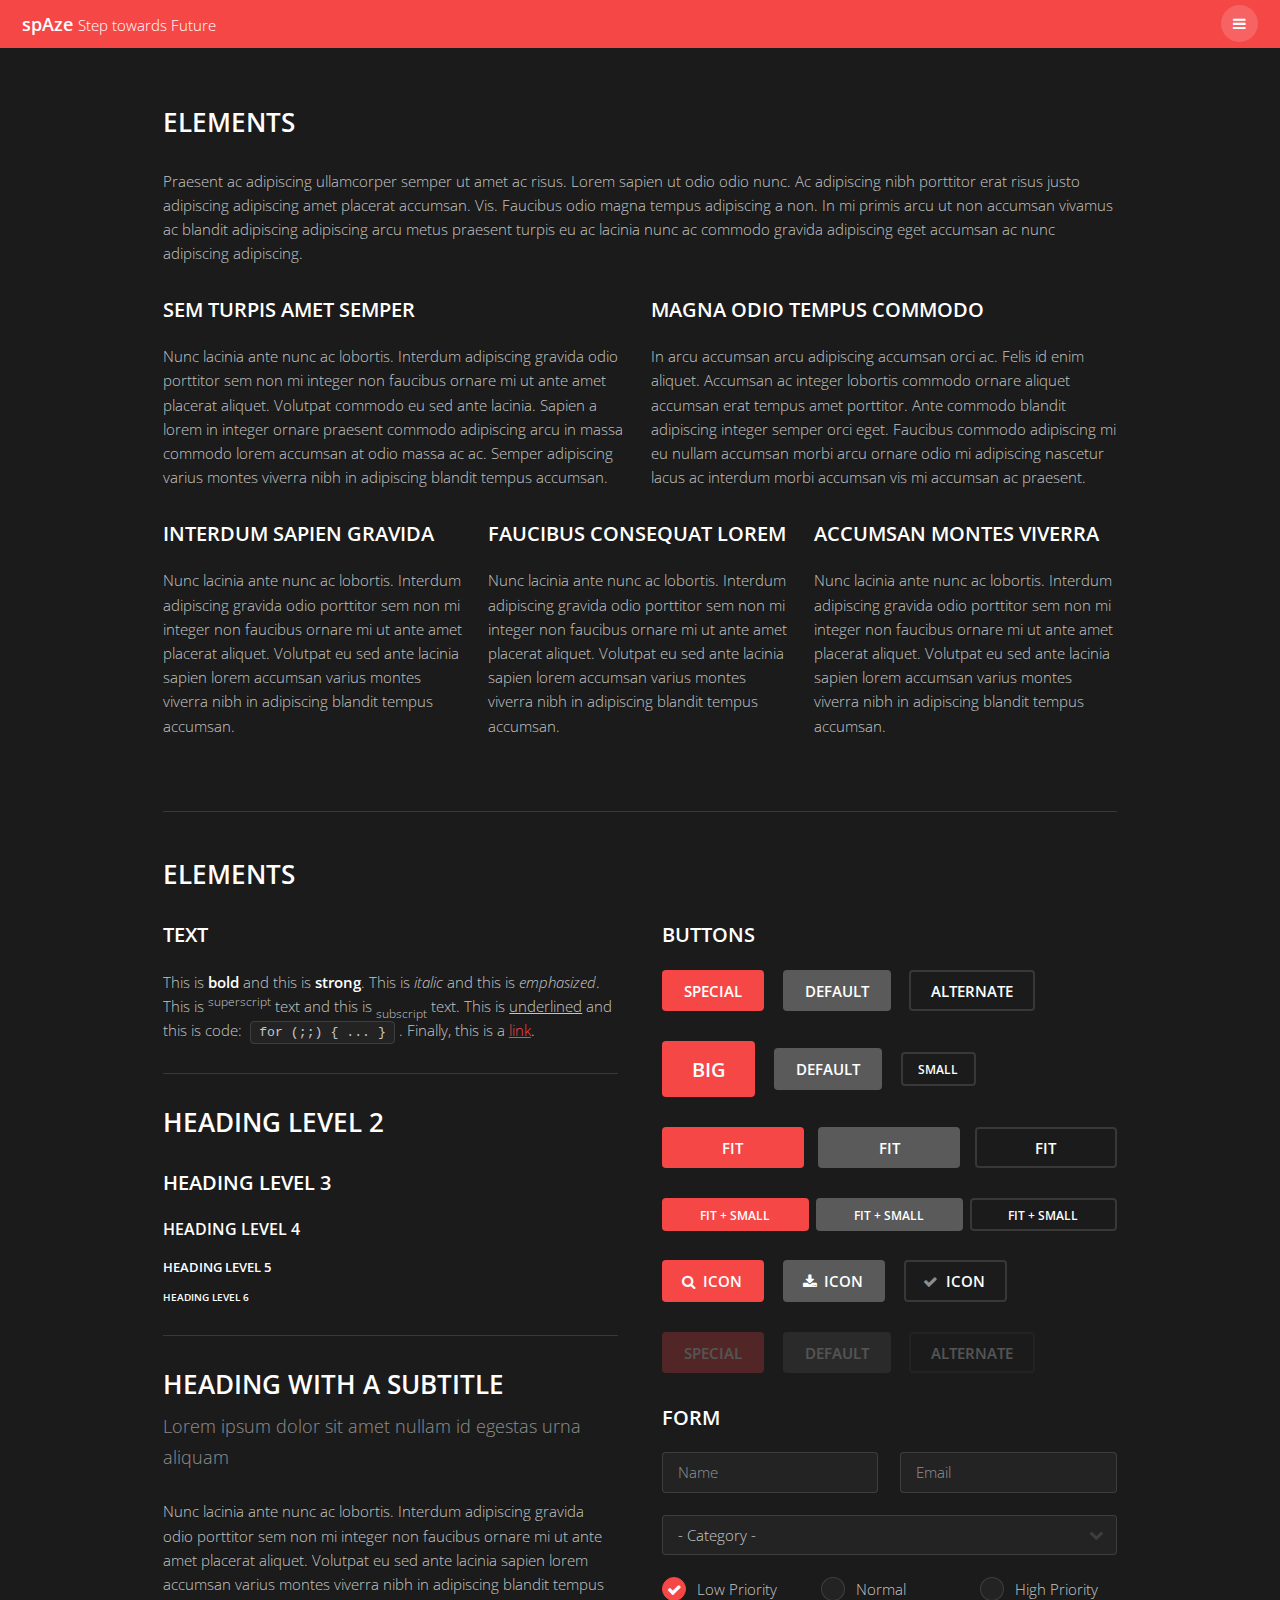
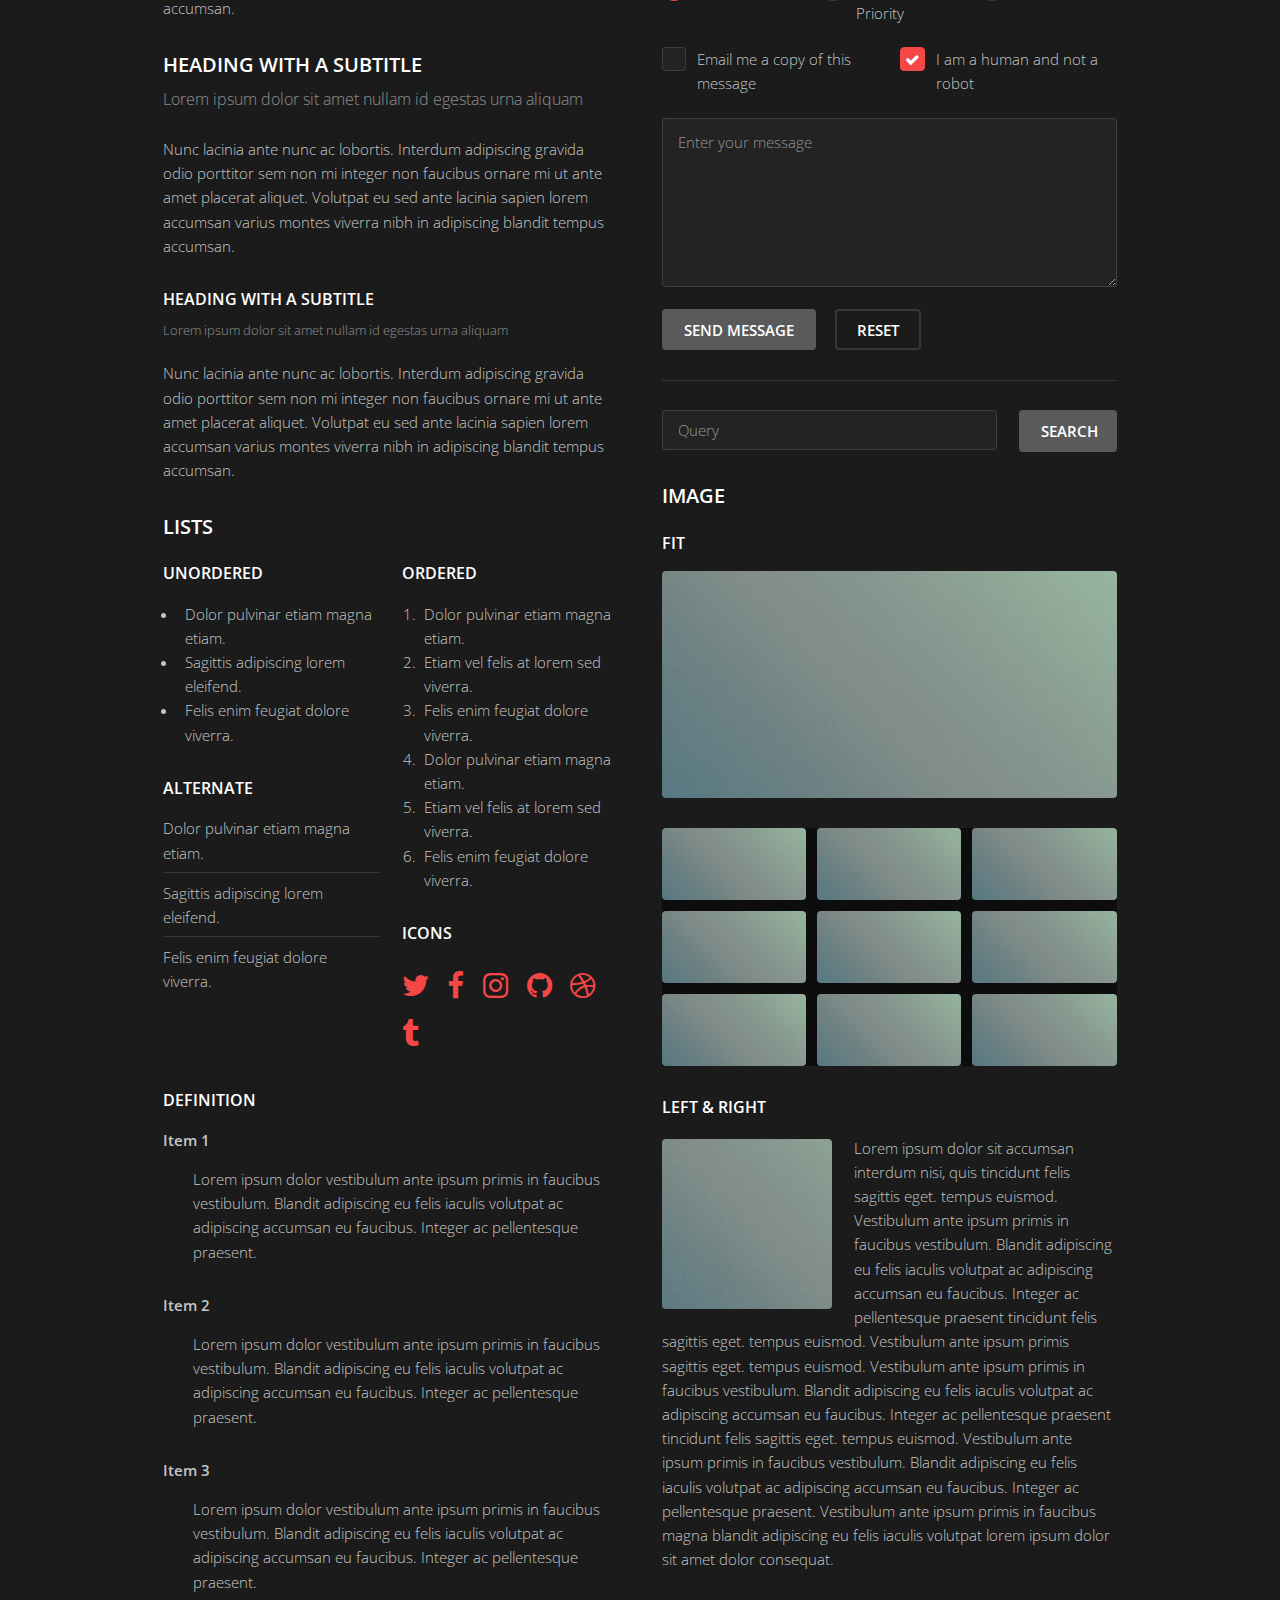
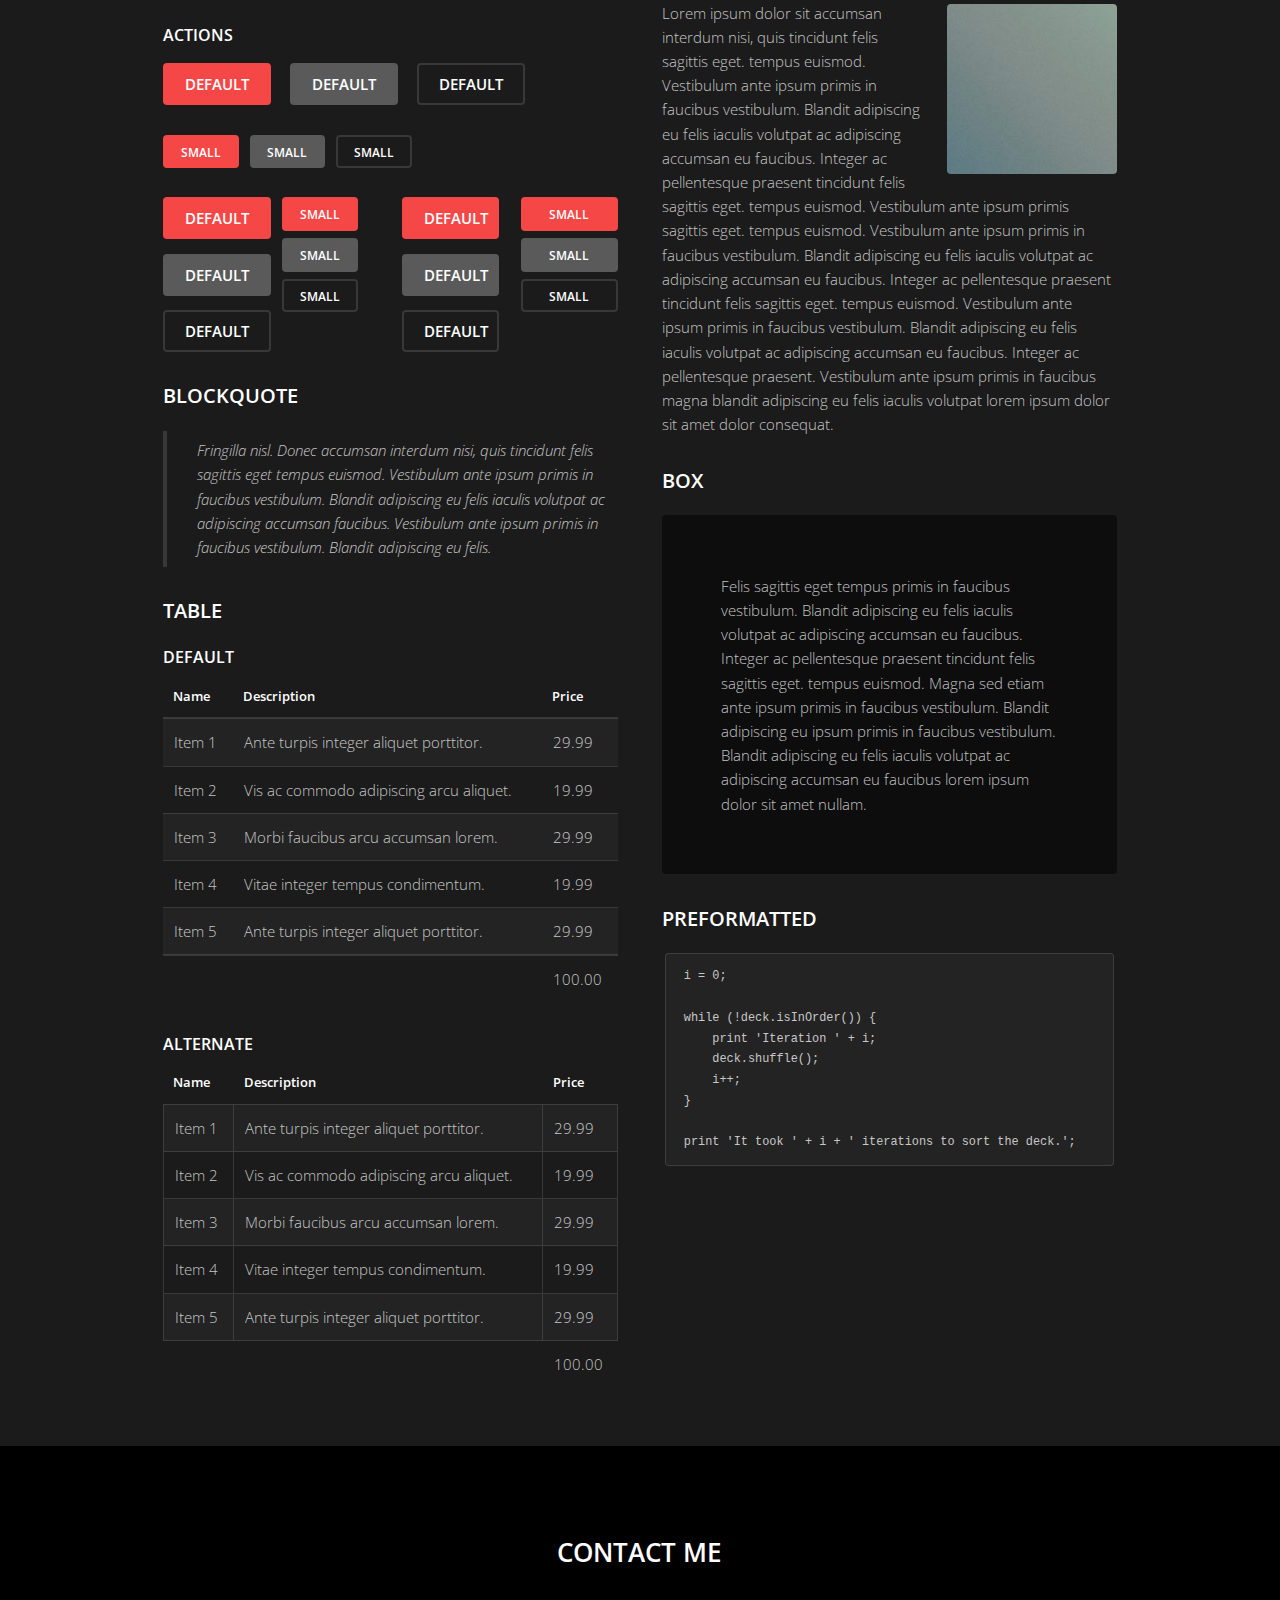
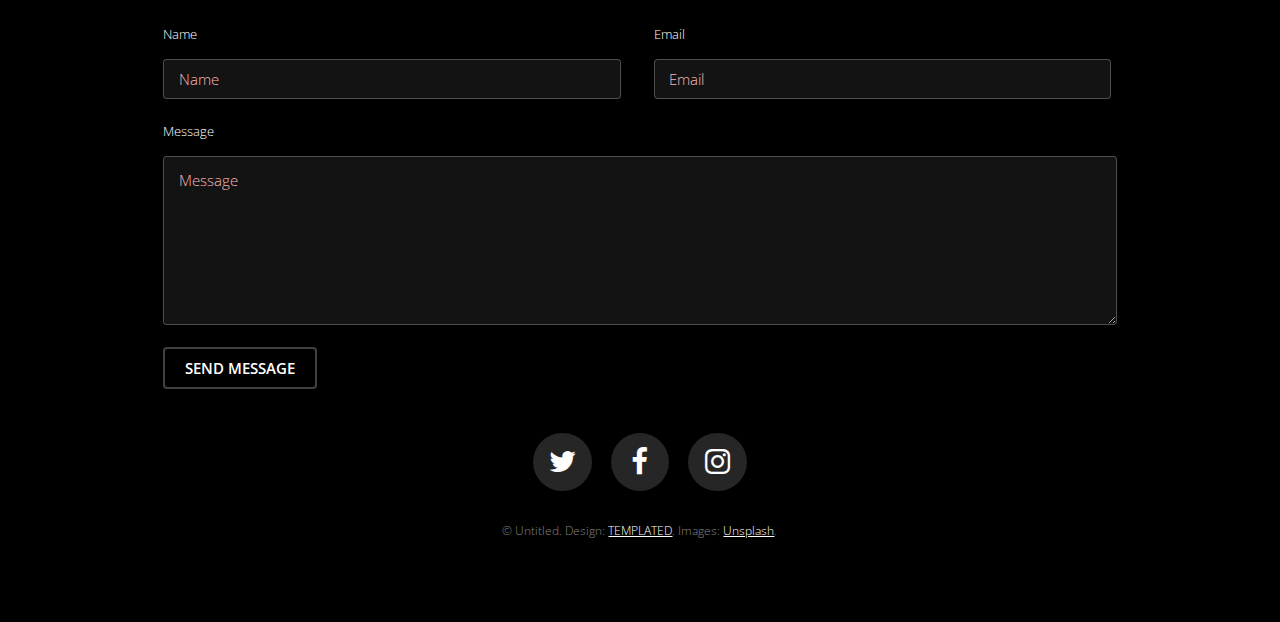
<file: elements.html>
<!DOCTYPE HTML>
<!--
	Road Trip by TEMPLATED
	templated.co @templatedco
	Released for free under the Creative Commons Attribution 3.0 license (templated.co/license)
-->
<html>
	<head>
		<title>Elements - Road Trip by TEMPLATED</title>
		<meta charset="utf-8" />
		<meta name="viewport" content="width=device-width, initial-scale=1" />
		<link rel="stylesheet" href="assets/css/main.css" />
	</head>
	<body class="subpage">

		<!-- Header -->
			<header id="header" class="alt">
				<div class="logo"><a href="index.html">spAze <span>Step towards Future</span></a></div>
				<a href="#menu"><span>Menu</span></a>
			</header>

		<!-- Nav -->
			<nav id="menu">
				<ul class="links">
					<li><a href="index.html">Home</a></li>
					<li><a href="generic.html">Generic</a></li>
					<li><a href="elements.html">Elements</a></li>
				</ul>
			</nav>

		<!-- Main -->
			<div id="main" class="container">

				<!-- Content -->
					<h2>Elements</h2>
					<p>Praesent ac adipiscing ullamcorper semper ut amet ac risus. Lorem sapien ut odio odio nunc. Ac adipiscing nibh porttitor erat risus justo adipiscing adipiscing amet placerat accumsan. Vis. Faucibus odio magna tempus adipiscing a non. In mi primis arcu ut non accumsan vivamus ac blandit adipiscing adipiscing arcu metus praesent turpis eu ac lacinia nunc ac commodo gravida adipiscing eget accumsan ac nunc adipiscing adipiscing.</p>
					<div class="row">
						<div class="6u 12u$(small)">
							<h3>Sem turpis amet semper</h3>
							<p>Nunc lacinia ante nunc ac lobortis. Interdum adipiscing gravida odio porttitor sem non mi integer non faucibus ornare mi ut ante amet placerat aliquet. Volutpat commodo eu sed ante lacinia. Sapien a lorem in integer ornare praesent commodo adipiscing arcu in massa commodo lorem accumsan at odio massa ac ac. Semper adipiscing varius montes viverra nibh in adipiscing blandit tempus accumsan.</p>
						</div>
						<div class="6u$ 12u$(small)">
							<h3>Magna odio tempus commodo</h3>
							<p>In arcu accumsan arcu adipiscing accumsan orci ac. Felis id enim aliquet. Accumsan ac integer lobortis commodo ornare aliquet accumsan erat tempus amet porttitor. Ante commodo blandit adipiscing integer semper orci eget. Faucibus commodo adipiscing mi eu nullam accumsan morbi arcu ornare odio mi adipiscing nascetur lacus ac interdum morbi accumsan vis mi accumsan ac praesent.</p>
						</div>
						<!-- Break -->
						<div class="4u 12u$(medium)">
							<h3>Interdum sapien gravida</h3>
							<p>Nunc lacinia ante nunc ac lobortis. Interdum adipiscing gravida odio porttitor sem non mi integer non faucibus ornare mi ut ante amet placerat aliquet. Volutpat eu sed ante lacinia sapien lorem accumsan varius montes viverra nibh in adipiscing blandit tempus accumsan.</p>
						</div>
						<div class="4u 12u$(medium)">
							<h3>Faucibus consequat lorem</h3>
							<p>Nunc lacinia ante nunc ac lobortis. Interdum adipiscing gravida odio porttitor sem non mi integer non faucibus ornare mi ut ante amet placerat aliquet. Volutpat eu sed ante lacinia sapien lorem accumsan varius montes viverra nibh in adipiscing blandit tempus accumsan.</p>
						</div>
						<div class="4u$ 12u$(medium)">
							<h3>Accumsan montes viverra</h3>
							<p>Nunc lacinia ante nunc ac lobortis. Interdum adipiscing gravida odio porttitor sem non mi integer non faucibus ornare mi ut ante amet placerat aliquet. Volutpat eu sed ante lacinia sapien lorem accumsan varius montes viverra nibh in adipiscing blandit tempus accumsan.</p>
						</div>
					</div>

				<hr class="major" />

				<!-- Elements -->
					<h2 id="elements">Elements</h2>
					<div class="row 200%">
						<div class="6u 12u$(medium)">

							<!-- Text stuff -->
								<h3>Text</h3>
								<p>This is <b>bold</b> and this is <strong>strong</strong>. This is <i>italic</i> and this is <em>emphasized</em>.
								This is <sup>superscript</sup> text and this is <sub>subscript</sub> text.
								This is <u>underlined</u> and this is code: <code>for (;;) { ... }</code>.
								Finally, this is a <a href="#">link</a>.</p>
								<hr />
								<h2>Heading Level 2</h2>
								<h3>Heading Level 3</h3>
								<h4>Heading Level 4</h4>
								<h5>Heading Level 5</h5>
								<h6>Heading Level 6</h6>
								<hr />
								<header>
									<h2>Heading with a Subtitle</h2>
									<p>Lorem ipsum dolor sit amet nullam id egestas urna aliquam</p>
								</header>
								<p>Nunc lacinia ante nunc ac lobortis. Interdum adipiscing gravida odio porttitor sem non mi integer non faucibus ornare mi ut ante amet placerat aliquet. Volutpat eu sed ante lacinia sapien lorem accumsan varius montes viverra nibh in adipiscing blandit tempus accumsan.</p>
								<header>
									<h3>Heading with a Subtitle</h3>
									<p>Lorem ipsum dolor sit amet nullam id egestas urna aliquam</p>
								</header>
								<p>Nunc lacinia ante nunc ac lobortis. Interdum adipiscing gravida odio porttitor sem non mi integer non faucibus ornare mi ut ante amet placerat aliquet. Volutpat eu sed ante lacinia sapien lorem accumsan varius montes viverra nibh in adipiscing blandit tempus accumsan.</p>
								<header>
									<h4>Heading with a Subtitle</h4>
									<p>Lorem ipsum dolor sit amet nullam id egestas urna aliquam</p>
								</header>
								<p>Nunc lacinia ante nunc ac lobortis. Interdum adipiscing gravida odio porttitor sem non mi integer non faucibus ornare mi ut ante amet placerat aliquet. Volutpat eu sed ante lacinia sapien lorem accumsan varius montes viverra nibh in adipiscing blandit tempus accumsan.</p>

							<!-- Lists -->
								<h3>Lists</h3>
								<div class="row">
									<div class="6u 12u$(small)">

										<h4>Unordered</h4>
										<ul>
											<li>Dolor pulvinar etiam magna etiam.</li>
											<li>Sagittis adipiscing lorem eleifend.</li>
											<li>Felis enim feugiat dolore viverra.</li>
										</ul>

										<h4>Alternate</h4>
										<ul class="alt">
											<li>Dolor pulvinar etiam magna etiam.</li>
											<li>Sagittis adipiscing lorem eleifend.</li>
											<li>Felis enim feugiat dolore viverra.</li>
										</ul>

									</div>
									<div class="6u$ 12u$(small)">

										<h4>Ordered</h4>
										<ol>
											<li>Dolor pulvinar etiam magna etiam.</li>
											<li>Etiam vel felis at lorem sed viverra.</li>
											<li>Felis enim feugiat dolore viverra.</li>
											<li>Dolor pulvinar etiam magna etiam.</li>
											<li>Etiam vel felis at lorem sed viverra.</li>
											<li>Felis enim feugiat dolore viverra.</li>
										</ol>

										<h4>Icons</h4>
										<ul class="icons">
											<li><a href="#" class="icon fa-twitter"><span class="label">Twitter</span></a></li>
											<li><a href="#" class="icon fa-facebook"><span class="label">Facebook</span></a></li>
											<li><a href="#" class="icon fa-instagram"><span class="label">Instagram</span></a></li>
											<li><a href="#" class="icon fa-github"><span class="label">Github</span></a></li>
											<li><a href="#" class="icon fa-dribbble"><span class="label">Dribbble</span></a></li>
											<li><a href="#" class="icon fa-tumblr"><span class="label">Tumblr</span></a></li>
										</ul>

									</div>
								</div>
								<h4>Definition</h4>
								<dl>
									<dt>Item 1</dt>
									<dd>
										<p>Lorem ipsum dolor vestibulum ante ipsum primis in faucibus vestibulum. Blandit adipiscing eu felis iaculis volutpat ac adipiscing accumsan eu faucibus. Integer ac pellentesque praesent.</p>
									</dd>
									<dt>Item 2</dt>
									<dd>
										<p>Lorem ipsum dolor vestibulum ante ipsum primis in faucibus vestibulum. Blandit adipiscing eu felis iaculis volutpat ac adipiscing accumsan eu faucibus. Integer ac pellentesque praesent.</p>
									</dd>
									<dt>Item 3</dt>
									<dd>
										<p>Lorem ipsum dolor vestibulum ante ipsum primis in faucibus vestibulum. Blandit adipiscing eu felis iaculis volutpat ac adipiscing accumsan eu faucibus. Integer ac pellentesque praesent.</p>
									</dd>
								</dl>

								<h4>Actions</h4>
								<ul class="actions">
									<li><a href="#" class="button special">Default</a></li>
									<li><a href="#" class="button">Default</a></li>
									<li><a href="#" class="button alt">Default</a></li>
								</ul>
								<ul class="actions small">
									<li><a href="#" class="button special small">Small</a></li>
									<li><a href="#" class="button small">Small</a></li>
									<li><a href="#" class="button alt small">Small</a></li>
								</ul>
								<div class="row">
									<div class="3u 12u$(small)">
										<ul class="actions vertical">
											<li><a href="#" class="button special">Default</a></li>
											<li><a href="#" class="button">Default</a></li>
											<li><a href="#" class="button alt">Default</a></li>
										</ul>
									</div>
									<div class="3u 12u$(small)">
										<ul class="actions vertical small">
											<li><a href="#" class="button special small">Small</a></li>
											<li><a href="#" class="button small">Small</a></li>
											<li><a href="#" class="button alt small">Small</a></li>
										</ul>
									</div>
									<div class="3u 12u$(small)">
										<ul class="actions vertical">
											<li><a href="#" class="button special fit">Default</a></li>
											<li><a href="#" class="button fit">Default</a></li>
											<li><a href="#" class="button alt fit">Default</a></li>
										</ul>
									</div>
									<div class="3u$ 12u$(small)">
										<ul class="actions vertical small">
											<li><a href="#" class="button special small fit">Small</a></li>
											<li><a href="#" class="button small fit">Small</a></li>
											<li><a href="#" class="button alt small fit">Small</a></li>
										</ul>
									</div>
								</div>

							<!-- Blockquote -->
								<h3>Blockquote</h3>
								<blockquote>Fringilla nisl. Donec accumsan interdum nisi, quis tincidunt felis sagittis eget tempus euismod. Vestibulum ante ipsum primis in faucibus vestibulum. Blandit adipiscing eu felis iaculis volutpat ac adipiscing accumsan faucibus. Vestibulum ante ipsum primis in faucibus vestibulum. Blandit adipiscing eu felis.</blockquote>

							<!-- Table -->
								<h3>Table</h3>

								<h4>Default</h4>
								<div class="table-wrapper">
									<table>
										<thead>
											<tr>
												<th>Name</th>
												<th>Description</th>
												<th>Price</th>
											</tr>
										</thead>
										<tbody>
											<tr>
												<td>Item 1</td>
												<td>Ante turpis integer aliquet porttitor.</td>
												<td>29.99</td>
											</tr>
											<tr>
												<td>Item 2</td>
												<td>Vis ac commodo adipiscing arcu aliquet.</td>
												<td>19.99</td>
											</tr>
											<tr>
												<td>Item 3</td>
												<td> Morbi faucibus arcu accumsan lorem.</td>
												<td>29.99</td>
											</tr>
											<tr>
												<td>Item 4</td>
												<td>Vitae integer tempus condimentum.</td>
												<td>19.99</td>
											</tr>
											<tr>
												<td>Item 5</td>
												<td>Ante turpis integer aliquet porttitor.</td>
												<td>29.99</td>
											</tr>
										</tbody>
										<tfoot>
											<tr>
												<td colspan="2"></td>
												<td>100.00</td>
											</tr>
										</tfoot>
									</table>
								</div>

								<h4>Alternate</h4>
								<div class="table-wrapper">
									<table class="alt">
										<thead>
											<tr>
												<th>Name</th>
												<th>Description</th>
												<th>Price</th>
											</tr>
										</thead>
										<tbody>
											<tr>
												<td>Item 1</td>
												<td>Ante turpis integer aliquet porttitor.</td>
												<td>29.99</td>
											</tr>
											<tr>
												<td>Item 2</td>
												<td>Vis ac commodo adipiscing arcu aliquet.</td>
												<td>19.99</td>
											</tr>
											<tr>
												<td>Item 3</td>
												<td> Morbi faucibus arcu accumsan lorem.</td>
												<td>29.99</td>
											</tr>
											<tr>
												<td>Item 4</td>
												<td>Vitae integer tempus condimentum.</td>
												<td>19.99</td>
											</tr>
											<tr>
												<td>Item 5</td>
												<td>Ante turpis integer aliquet porttitor.</td>
												<td>29.99</td>
											</tr>
										</tbody>
										<tfoot>
											<tr>
												<td colspan="2"></td>
												<td>100.00</td>
											</tr>
										</tfoot>
									</table>
								</div>

						</div>
						<div class="6u$ 12u$(medium)">

							<!-- Buttons -->
								<h3>Buttons</h3>
								<ul class="actions">
									<li><a href="#" class="button special">Special</a></li>
									<li><a href="#" class="button">Default</a></li>
									<li><a href="#" class="button alt">Alternate</a></li>
								</ul>
								<ul class="actions">
									<li><a href="#" class="button special big">Big</a></li>
									<li><a href="#" class="button">Default</a></li>
									<li><a href="#" class="button alt small">Small</a></li>
								</ul>
								<ul class="actions fit">
									<li><a href="#" class="button special fit">Fit</a></li>
									<li><a href="#" class="button fit">Fit</a></li>
									<li><a href="#" class="button alt fit">Fit</a></li>
								</ul>
								<ul class="actions fit small">
									<li><a href="#" class="button special fit small">Fit + Small</a></li>
									<li><a href="#" class="button fit small">Fit + Small</a></li>
									<li><a href="#" class="button alt fit small">Fit + Small</a></li>
								</ul>
								<ul class="actions">
									<li><a href="#" class="button special icon fa-search">Icon</a></li>
									<li><a href="#" class="button icon fa-download">Icon</a></li>
									<li><a href="#" class="button alt icon fa-check">Icon</a></li>
								</ul>
								<ul class="actions">
									<li><span class="button special disabled">Special</span></li>
									<li><span class="button disabled">Default</span></li>
									<li><span class="button alt disabled">Alternate</span></li>
								</ul>

							<!-- Form -->
								<h3>Form</h3>

								<form method="post" action="#">
									<div class="row uniform">
										<div class="6u 12u$(xsmall)">
											<input type="text" name="name" id="name" value="" placeholder="Name" />
										</div>
										<div class="6u$ 12u$(xsmall)">
											<input type="email" name="email" id="email" value="" placeholder="Email" />
										</div>
										<!-- Break -->
										<div class="12u$">
											<div class="select-wrapper">
												<select name="category" id="category">
													<option value="">- Category -</option>
													<option value="1">Manufacturing</option>
													<option value="1">Shipping</option>
													<option value="1">Administration</option>
													<option value="1">Human Resources</option>
												</select>
											</div>
										</div>
										<!-- Break -->
										<div class="4u 12u$(small)">
											<input type="radio" id="priority-low" name="priority" checked>
											<label for="priority-low">Low Priority</label>
										</div>
										<div class="4u 12u$(small)">
											<input type="radio" id="priority-normal" name="priority">
											<label for="priority-normal">Normal Priority</label>
										</div>
										<div class="4u$ 12u$(small)">
											<input type="radio" id="priority-high" name="priority">
											<label for="priority-high">High Priority</label>
										</div>
										<!-- Break -->
										<div class="6u 12u$(small)">
											<input type="checkbox" id="copy" name="copy">
											<label for="copy">Email me a copy of this message</label>
										</div>
										<div class="6u$ 12u$(small)">
											<input type="checkbox" id="human" name="human" checked>
											<label for="human">I am a human and not a robot</label>
										</div>
										<!-- Break -->
										<div class="12u$">
											<textarea name="message" id="message" placeholder="Enter your message" rows="6"></textarea>
										</div>
										<!-- Break -->
										<div class="12u$">
											<ul class="actions">
												<li><input type="submit" value="Send Message" /></li>
												<li><input type="reset" value="Reset" class="alt" /></li>
											</ul>
										</div>
									</div>
								</form>

								<hr />

								<form method="post" action="#">
									<div class="row uniform">
										<div class="9u 12u$(small)">
											<input type="text" name="query" id="query" value="" placeholder="Query" />
										</div>
										<div class="3u$ 12u$(small)">
											<input type="submit" value="Search" class="fit" />
										</div>
									</div>
								</form>

							<!-- Image -->
								<h3>Image</h3>

								<h4>Fit</h4>
								<span class="image fit"><img src="images/pic01.jpg" alt="" /></span>
								<div class="box alt">
									<div class="row 50% uniform">
										<div class="4u"><span class="image fit"><img src="images/pic01.jpg" alt="" /></span></div>
										<div class="4u"><span class="image fit"><img src="images/pic01.jpg" alt="" /></span></div>
										<div class="4u$"><span class="image fit"><img src="images/pic01.jpg" alt="" /></span></div>
										<!-- Break -->
										<div class="4u"><span class="image fit"><img src="images/pic01.jpg" alt="" /></span></div>
										<div class="4u"><span class="image fit"><img src="images/pic01.jpg" alt="" /></span></div>
										<div class="4u$"><span class="image fit"><img src="images/pic01.jpg" alt="" /></span></div>
										<!-- Break -->
										<div class="4u"><span class="image fit"><img src="images/pic01.jpg" alt="" /></span></div>
										<div class="4u"><span class="image fit"><img src="images/pic01.jpg" alt="" /></span></div>
										<div class="4u$"><span class="image fit"><img src="images/pic01.jpg" alt="" /></span></div>
									</div>
								</div>

								<h4>Left &amp; Right</h4>
								<p><span class="image left"><img src="images/pic02.jpg" alt="" /></span>Lorem ipsum dolor sit accumsan interdum nisi, quis tincidunt felis sagittis eget. tempus euismod. Vestibulum ante ipsum primis in faucibus vestibulum. Blandit adipiscing eu felis iaculis volutpat ac adipiscing accumsan eu faucibus. Integer ac pellentesque praesent tincidunt felis sagittis eget. tempus euismod. Vestibulum ante ipsum primis sagittis eget. tempus euismod. Vestibulum ante ipsum primis in faucibus vestibulum. Blandit adipiscing eu felis iaculis volutpat ac adipiscing accumsan eu faucibus. Integer ac pellentesque praesent tincidunt felis sagittis eget. tempus euismod. Vestibulum ante ipsum primis in faucibus vestibulum. Blandit adipiscing eu felis iaculis volutpat ac adipiscing accumsan eu faucibus. Integer ac pellentesque praesent. Vestibulum ante ipsum primis in faucibus magna blandit adipiscing eu felis iaculis volutpat lorem ipsum dolor sit amet dolor consequat.</p>
								<p><span class="image right"><img src="images/pic02.jpg" alt="" /></span>Lorem ipsum dolor sit accumsan interdum nisi, quis tincidunt felis sagittis eget. tempus euismod. Vestibulum ante ipsum primis in faucibus vestibulum. Blandit adipiscing eu felis iaculis volutpat ac adipiscing accumsan eu faucibus. Integer ac pellentesque praesent tincidunt felis sagittis eget. tempus euismod. Vestibulum ante ipsum primis sagittis eget. tempus euismod. Vestibulum ante ipsum primis in faucibus vestibulum. Blandit adipiscing eu felis iaculis volutpat ac adipiscing accumsan eu faucibus. Integer ac pellentesque praesent tincidunt felis sagittis eget. tempus euismod. Vestibulum ante ipsum primis in faucibus vestibulum. Blandit adipiscing eu felis iaculis volutpat ac adipiscing accumsan eu faucibus. Integer ac pellentesque praesent. Vestibulum ante ipsum primis in faucibus magna blandit adipiscing eu felis iaculis volutpat lorem ipsum dolor sit amet dolor consequat.</p>

							<!-- Box -->
								<h3>Box</h3>
								<div class="box">
									<p>Felis sagittis eget tempus primis in faucibus vestibulum. Blandit adipiscing eu felis iaculis volutpat ac adipiscing accumsan eu faucibus. Integer ac pellentesque praesent tincidunt felis sagittis eget. tempus euismod. Magna sed etiam ante ipsum primis in faucibus vestibulum. Blandit adipiscing eu ipsum primis in faucibus vestibulum. Blandit adipiscing eu felis iaculis volutpat ac adipiscing accumsan eu faucibus lorem ipsum dolor sit amet nullam.</p>
								</div>

							<!-- Preformatted Code -->
								<h3>Preformatted</h3>
								<pre><code>i = 0;

while (!deck.isInOrder()) {
    print 'Iteration ' + i;
    deck.shuffle();
    i++;
}

print 'It took ' + i + ' iterations to sort the deck.';
</code></pre>

						</div>
					</div>

			</div>

		<!-- Footer -->
			<footer id="footer">
				<div class="inner">

					<h2>Contact Me</h2>

					<form action="#" method="post">

						<div class="field half first">
							<label for="name">Name</label>
							<input name="name" id="name" type="text" placeholder="Name">
						</div>
						<div class="field half">
							<label for="email">Email</label>
							<input name="email" id="email" type="email" placeholder="Email">
						</div>
						<div class="field">
							<label for="message">Message</label>
							<textarea name="message" id="message" rows="6" placeholder="Message"></textarea>
						</div>
						<ul class="actions">
							<li><input value="Send Message" class="button alt" type="submit"></li>
						</ul>
					</form>

					<ul class="icons">
						<li><a href="#" class="icon round fa-twitter"><span class="label">Twitter</span></a></li>
						<li><a href="#" class="icon round fa-facebook"><span class="label">Facebook</span></a></li>
						<li><a href="#" class="icon round fa-instagram"><span class="label">Instagram</span></a></li>
					</ul>

					<div class="copyright">
						&copy; Untitled. Design: <a href="https://templated.co">TEMPLATED</a>. Images: <a href="https://unsplash.com">Unsplash</a>.
					</div>

				</div>
			</footer>

		<!-- Scripts -->
			<script src="assets/js/jquery.min.js"></script>
			<script src="assets/js/jquery.scrolly.min.js"></script>
			<script src="assets/js/jquery.scrollex.min.js"></script>
			<script src="assets/js/skel.min.js"></script>
			<script src="assets/js/util.js"></script>
			<script src="assets/js/main.js"></script>

	</body>
</html>
</file>
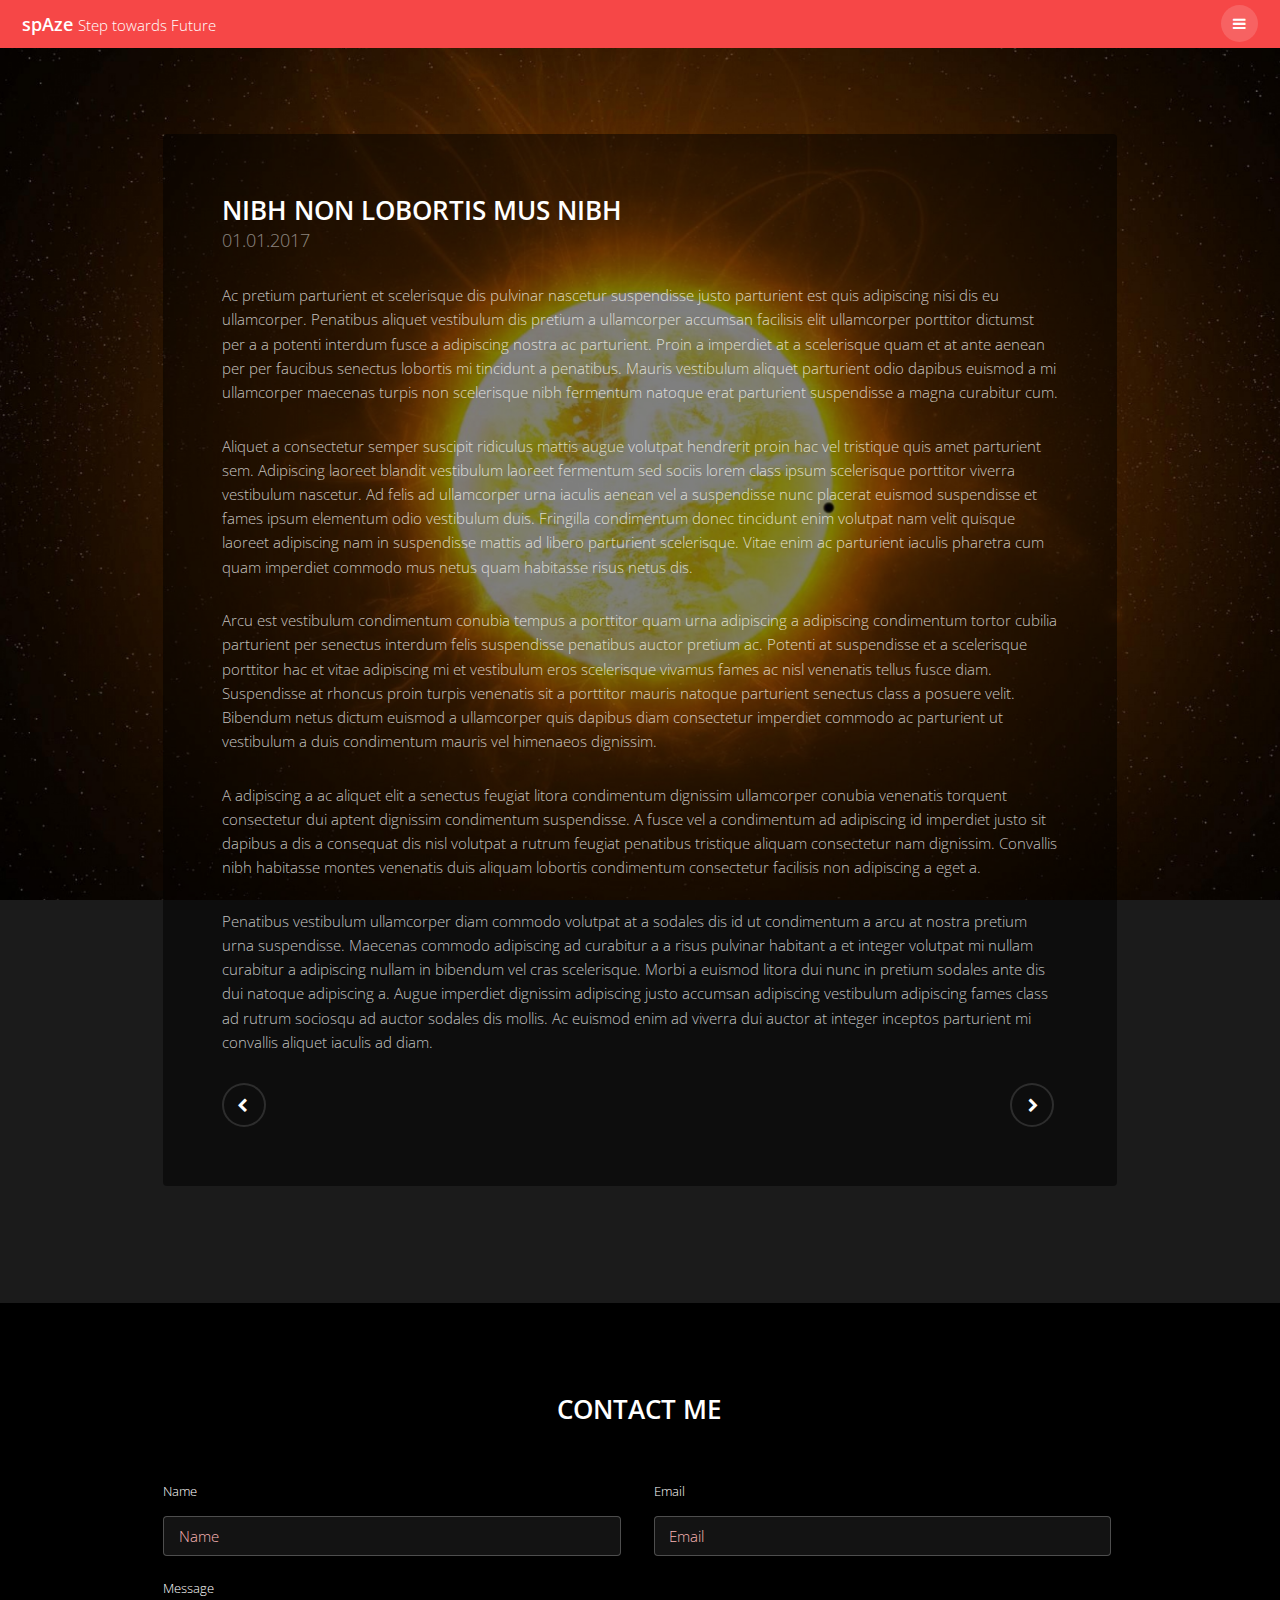
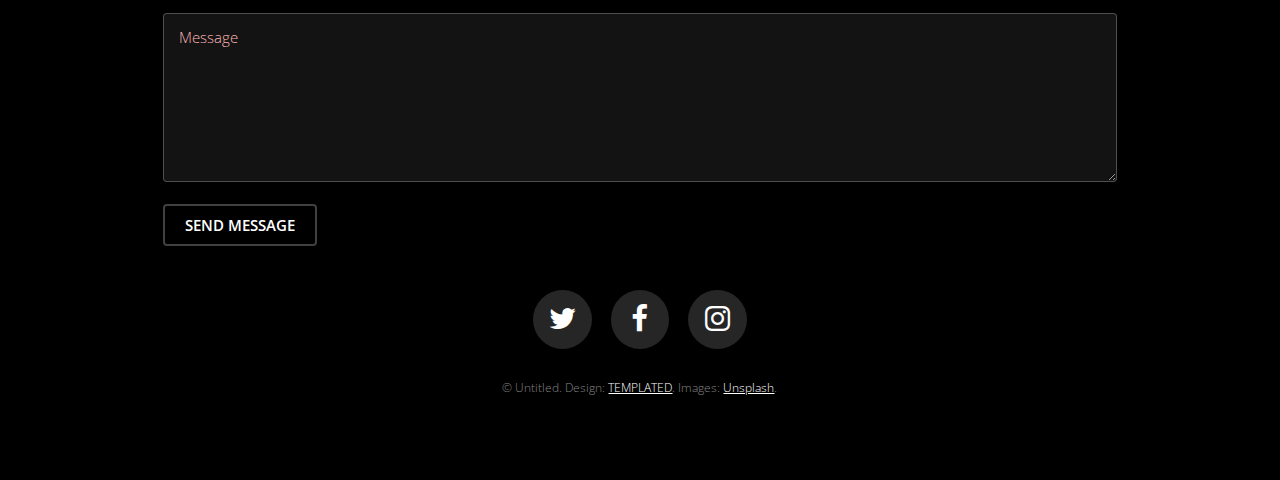
<file: generic.html>
<!DOCTYPE HTML>
<!--
	Road Trip by TEMPLATED
	templated.co @templatedco
	Released for free under the Creative Commons Attribution 3.0 license (templated.co/license)
-->
<html>
	<head>
		<title>Generic - spAze</title>
		<meta charset="utf-8" />
		<meta name="viewport" content="width=device-width, initial-scale=1" />
		<link rel="stylesheet" href="assets/css/main.css" />
	</head>
	<body class="subpage">

		<!-- Header -->
			<header id="header" class="alt">
				<div class="logo"><a href="index.html">spAze <span> Step towards Future</span></a></div>
				<a href="#menu"><span>Menu</span></a>
			</header>

		<!-- Nav -->
			<nav id="menu">
				<ul class="links">
					<li><a href="index.html">Home</a></li>
					<li><a href="generic.html">Generic</a></li>
					<li><a href="elements.html">Elements</a></li>
				</ul>
			</nav>

		<!-- Content -->
		<!--
			Note: To show a background image, set the "data-bg" attribute below
			to the full filename of your image. This is used in each section to set
			the background image.
		-->
			<section id="post" class="wrapper bg-img" data-bg="banner2.jpg">
				<div class="inner">
					<article class="box">
						<header>
							<h2>Nibh non lobortis mus nibh</h2>
							<p>01.01.2017</p>
						</header>
						<div class="content">
							<p>Ac pretium parturient et scelerisque dis pulvinar nascetur suspendisse justo parturient est quis adipiscing nisi dis eu ullamcorper. Penatibus aliquet vestibulum dis pretium a ullamcorper accumsan facilisis elit ullamcorper porttitor dictumst per a a potenti interdum fusce a adipiscing nostra ac parturient. Proin a imperdiet at a scelerisque quam et at ante aenean per per faucibus senectus lobortis mi tincidunt a penatibus. Mauris vestibulum aliquet parturient odio dapibus euismod a mi ullamcorper maecenas turpis non scelerisque nibh fermentum natoque erat parturient suspendisse a magna curabitur cum.</p>

							<p>Aliquet a consectetur semper suscipit ridiculus mattis augue volutpat hendrerit proin hac vel tristique quis amet parturient sem. Adipiscing laoreet blandit vestibulum laoreet fermentum sed sociis lorem class ipsum scelerisque porttitor viverra vestibulum nascetur. Ad felis ad ullamcorper urna iaculis aenean vel a suspendisse nunc placerat euismod suspendisse et fames ipsum elementum odio vestibulum duis. Fringilla condimentum donec tincidunt enim volutpat nam velit quisque laoreet adipiscing nam in suspendisse mattis ad libero parturient scelerisque. Vitae enim ac parturient iaculis pharetra cum quam imperdiet commodo mus netus quam habitasse risus netus dis.</p>

							<p>Arcu est vestibulum condimentum conubia tempus a porttitor quam urna adipiscing a adipiscing condimentum tortor cubilia parturient per senectus interdum felis suspendisse penatibus auctor pretium ac. Potenti at suspendisse et a scelerisque porttitor hac et vitae adipiscing mi et vestibulum eros scelerisque vivamus fames ac nisl venenatis tellus fusce diam. Suspendisse at rhoncus proin turpis venenatis sit a porttitor mauris natoque parturient senectus class a posuere velit. Bibendum netus dictum euismod a ullamcorper quis dapibus diam consectetur imperdiet commodo ac parturient ut vestibulum a duis condimentum mauris vel himenaeos dignissim.</p>

							<p>A adipiscing a ac aliquet elit a senectus feugiat litora condimentum dignissim ullamcorper conubia venenatis torquent consectetur dui aptent dignissim condimentum suspendisse. A fusce vel a condimentum ad adipiscing id imperdiet justo sit dapibus a dis a consequat dis nisl volutpat a rutrum feugiat penatibus tristique aliquam consectetur nam dignissim. Convallis nibh habitasse montes venenatis duis aliquam lobortis condimentum consectetur facilisis non adipiscing a eget a.</p>

							<p>Penatibus vestibulum ullamcorper diam commodo volutpat at a sodales dis id ut condimentum a arcu at nostra pretium urna suspendisse. Maecenas commodo adipiscing ad curabitur a a risus pulvinar habitant a et integer volutpat mi nullam curabitur a adipiscing nullam in bibendum vel cras scelerisque. Morbi a euismod litora dui nunc in pretium sodales ante dis dui natoque adipiscing a. Augue imperdiet dignissim adipiscing justo accumsan adipiscing vestibulum adipiscing fames class ad rutrum sociosqu ad auctor sodales dis mollis. Ac euismod enim ad viverra dui auctor at integer inceptos parturient mi convallis aliquet iaculis ad diam.</p>
						</div>
						<footer>
							<ul class="actions">
								<li><a href="#" class="button alt icon fa-chevron-left"><span class="label">Previous</span></a></li>
								<li><a href="#" class="button alt icon fa-chevron-right"><span class="label">Next</span></a></li>
							</ul>
						</footer>
					</article>
				</div>
			</section>

		<!-- Footer -->
			<footer id="footer">
				<div class="inner">

					<h2>Contact Me</h2>

					<form action="#" method="post">

						<div class="field half first">
							<label for="name">Name</label>
							<input name="name" id="name" type="text" placeholder="Name">
						</div>
						<div class="field half">
							<label for="email">Email</label>
							<input name="email" id="email" type="email" placeholder="Email">
						</div>
						<div class="field">
							<label for="message">Message</label>
							<textarea name="message" id="message" rows="6" placeholder="Message"></textarea>
						</div>
						<ul class="actions">
							<li><input value="Send Message" class="button alt" type="submit"></li>
						</ul>
					</form>

					<ul class="icons">
						<li><a href="#" class="icon round fa-twitter"><span class="label">Twitter</span></a></li>
						<li><a href="#" class="icon round fa-facebook"><span class="label">Facebook</span></a></li>
						<li><a href="#" class="icon round fa-instagram"><span class="label">Instagram</span></a></li>
					</ul>

					<div class="copyright">
						&copy; Untitled. Design: <a href="https://templated.co">TEMPLATED</a>. Images: <a href="https://unsplash.com">Unsplash</a>.
					</div>

				</div>
			</footer>

		<!-- Scripts -->
			<script src="assets/js/jquery.min.js"></script>
			<script src="assets/js/jquery.scrolly.min.js"></script>
			<script src="assets/js/jquery.scrollex.min.js"></script>
			<script src="assets/js/skel.min.js"></script>
			<script src="assets/js/util.js"></script>
			<script src="assets/js/main.js"></script>

	</body>
</html>
</file>
<file: assets/css/main.css>
@charset "UTF-8";
@import url(font-awesome.min.css);
@import url("https://fonts.googleapis.com/css?family=Lobster|Open+Sans:300,400,600,700,800");

/*
	Road Trip by TEMPLATED
	templated.co @templatedco
	Released for free under the Creative Commons Attribution 3.0 license (templated.co/license)
*/

/* Reset */

	html, body, div, span, applet, object, iframe, h1, h2, h3, h4, h5, h6, p, blockquote, pre, a, abbr, acronym, address, big, cite, code, del, dfn, em, img, ins, kbd, q, s, samp, small, strike, strong, sub, sup, tt, var, b, u, i, center, dl, dt, dd, ol, ul, li, fieldset, form, label, legend, table, caption, tbody, tfoot, thead, tr, th, td, article, aside, canvas, details, embed, figure, figcaption, footer, header, hgroup, menu, nav, output, ruby, section, summary, time, mark, audio, video {
		margin: 0;
		padding: 0;
		border: 0;
		font-size: 100%;
		font: inherit;
		vertical-align: baseline;
	}

	article, aside, details, figcaption, figure, footer, header, hgroup, menu, nav, section {
		display: block;
	}

	body {
		line-height: 1;
	}

	ol, ul {
		list-style: none;
	}

	blockquote, q {
		quotes: none;
	}

	blockquote:before, blockquote:after, q:before, q:after {
		content: '';
		content: none;
	}

	table {
		border-collapse: collapse;
		border-spacing: 0;
	}

	body {
		-webkit-text-size-adjust: none;
	}

/* Box Model */

	*, *:before, *:after {
		-moz-box-sizing: border-box;
		-webkit-box-sizing: border-box;
		box-sizing: border-box;
	}

/* Containers */

	.container {
		margin-left: auto;
		margin-right: auto;
	}

	.container.\31 25\25 {
		width: 100%;
		max-width: 100em;
		min-width: 80em;
	}

	.container.\37 5\25 {
		width: 60em;
	}

	.container.\35 0\25 {
		width: 40em;
	}

	.container.\32 5\25 {
		width: 20em;
	}

	.container {
		width: 80em;
	}

	@media screen and (max-width: 1680px) {

		.container.\31 25\25 {
			width: 100%;
			max-width: 100em;
			min-width: 80em;
		}

		.container.\37 5\25 {
			width: 60em;
		}

		.container.\35 0\25 {
			width: 40em;
		}

		.container.\32 5\25 {
			width: 20em;
		}

		.container {
			width: 80em;
		}

	}

	@media screen and (max-width: 1280px) {

		.container.\31 25\25 {
			width: 100%;
			max-width: 81.25em;
			min-width: 65em;
		}

		.container.\37 5\25 {
			width: 48.75em;
		}

		.container.\35 0\25 {
			width: 32.5em;
		}

		.container.\32 5\25 {
			width: 16.25em;
		}

		.container {
			width: 65em;
		}

	}

	@media screen and (max-width: 980px) {

		.container.\31 25\25 {
			width: 100%;
			max-width: 112.5%;
			min-width: 90%;
		}

		.container.\37 5\25 {
			width: 67.5%;
		}

		.container.\35 0\25 {
			width: 45%;
		}

		.container.\32 5\25 {
			width: 22.5%;
		}

		.container {
			width: 90%;
		}

	}

	@media screen and (max-width: 736px) {

		.container.\31 25\25 {
			width: 100%;
			max-width: 112.5%;
			min-width: 90%;
		}

		.container.\37 5\25 {
			width: 67.5%;
		}

		.container.\35 0\25 {
			width: 45%;
		}

		.container.\32 5\25 {
			width: 22.5%;
		}

		.container {
			width: 90% !important;
		}

	}

	@media screen and (max-width: 480px) {

		.container.\31 25\25 {
			width: 100%;
			max-width: 112.5%;
			min-width: 90%;
		}

		.container.\37 5\25 {
			width: 67.5%;
		}

		.container.\35 0\25 {
			width: 45%;
		}

		.container.\32 5\25 {
			width: 22.5%;
		}

		.container {
			width: 90% !important;
		}

	}

/* Grid */

	.row {
		border-bottom: solid 1px transparent;
		-moz-box-sizing: border-box;
		-webkit-box-sizing: border-box;
		box-sizing: border-box;
	}

	.row > * {
		float: left;
		-moz-box-sizing: border-box;
		-webkit-box-sizing: border-box;
		box-sizing: border-box;
	}

	.row:after, .row:before {
		content: '';
		display: block;
		clear: both;
		height: 0;
	}

	.row.uniform > * > :first-child {
		margin-top: 0;
	}

	.row.uniform > * > :last-child {
		margin-bottom: 0;
	}

	.row.\30 \25 > * {
		padding: 0 0 0 0em;
	}

	.row.\30 \25 {
		margin: 0 0 -1px 0em;
	}

	.row.uniform.\30 \25 > * {
		padding: 0em 0 0 0em;
	}

	.row.uniform.\30 \25 {
		margin: 0em 0 -1px 0em;
	}

	.row > * {
		padding: 0 0 0 2em;
	}

	.row {
		margin: 0 0 -1px -2em;
	}

	.row.uniform > * {
		padding: 2em 0 0 2em;
	}

	.row.uniform {
		margin: -2em 0 -1px -2em;
	}

	.row.\32 00\25 > * {
		padding: 0 0 0 4em;
	}

	.row.\32 00\25 {
		margin: 0 0 -1px -4em;
	}

	.row.uniform.\32 00\25 > * {
		padding: 4em 0 0 4em;
	}

	.row.uniform.\32 00\25 {
		margin: -4em 0 -1px -4em;
	}

	.row.\31 50\25 > * {
		padding: 0 0 0 3em;
	}

	.row.\31 50\25 {
		margin: 0 0 -1px -3em;
	}

	.row.uniform.\31 50\25 > * {
		padding: 3em 0 0 3em;
	}

	.row.uniform.\31 50\25 {
		margin: -3em 0 -1px -3em;
	}

	.row.\35 0\25 > * {
		padding: 0 0 0 1em;
	}

	.row.\35 0\25 {
		margin: 0 0 -1px -1em;
	}

	.row.uniform.\35 0\25 > * {
		padding: 1em 0 0 1em;
	}

	.row.uniform.\35 0\25 {
		margin: -1em 0 -1px -1em;
	}

	.row.\32 5\25 > * {
		padding: 0 0 0 0.5em;
	}

	.row.\32 5\25 {
		margin: 0 0 -1px -0.5em;
	}

	.row.uniform.\32 5\25 > * {
		padding: 0.5em 0 0 0.5em;
	}

	.row.uniform.\32 5\25 {
		margin: -0.5em 0 -1px -0.5em;
	}

	.\31 2u, .\31 2u\24 {
		width: 100%;
		clear: none;
		margin-left: 0;
	}

	.\31 1u, .\31 1u\24 {
		width: 91.6666666667%;
		clear: none;
		margin-left: 0;
	}

	.\31 0u, .\31 0u\24 {
		width: 83.3333333333%;
		clear: none;
		margin-left: 0;
	}

	.\39 u, .\39 u\24 {
		width: 75%;
		clear: none;
		margin-left: 0;
	}

	.\38 u, .\38 u\24 {
		width: 66.6666666667%;
		clear: none;
		margin-left: 0;
	}

	.\37 u, .\37 u\24 {
		width: 58.3333333333%;
		clear: none;
		margin-left: 0;
	}

	.\36 u, .\36 u\24 {
		width: 50%;
		clear: none;
		margin-left: 0;
	}

	.\35 u, .\35 u\24 {
		width: 41.6666666667%;
		clear: none;
		margin-left: 0;
	}

	.\34 u, .\34 u\24 {
		width: 33.3333333333%;
		clear: none;
		margin-left: 0;
	}

	.\33 u, .\33 u\24 {
		width: 25%;
		clear: none;
		margin-left: 0;
	}

	.\32 u, .\32 u\24 {
		width: 16.6666666667%;
		clear: none;
		margin-left: 0;
	}

	.\31 u, .\31 u\24 {
		width: 8.3333333333%;
		clear: none;
		margin-left: 0;
	}

	.\31 2u\24 + *,
	.\31 1u\24 + *,
	.\31 0u\24 + *,
	.\39 u\24 + *,
	.\38 u\24 + *,
	.\37 u\24 + *,
	.\36 u\24 + *,
	.\35 u\24 + *,
	.\34 u\24 + *,
	.\33 u\24 + *,
	.\32 u\24 + *,
	.\31 u\24 + * {
		clear: left;
	}

	.\-11u {
		margin-left: 91.66667%;
	}

	.\-10u {
		margin-left: 83.33333%;
	}

	.\-9u {
		margin-left: 75%;
	}

	.\-8u {
		margin-left: 66.66667%;
	}

	.\-7u {
		margin-left: 58.33333%;
	}

	.\-6u {
		margin-left: 50%;
	}

	.\-5u {
		margin-left: 41.66667%;
	}

	.\-4u {
		margin-left: 33.33333%;
	}

	.\-3u {
		margin-left: 25%;
	}

	.\-2u {
		margin-left: 16.66667%;
	}

	.\-1u {
		margin-left: 8.33333%;
	}

	@media screen and (max-width: 1680px) {

		.row > * {
			padding: 0 0 0 2em;
		}

		.row {
			margin: 0 0 -1px -2em;
		}

		.row.uniform > * {
			padding: 2em 0 0 2em;
		}

		.row.uniform {
			margin: -2em 0 -1px -2em;
		}

		.row.\32 00\25 > * {
			padding: 0 0 0 4em;
		}

		.row.\32 00\25 {
			margin: 0 0 -1px -4em;
		}

		.row.uniform.\32 00\25 > * {
			padding: 4em 0 0 4em;
		}

		.row.uniform.\32 00\25 {
			margin: -4em 0 -1px -4em;
		}

		.row.\31 50\25 > * {
			padding: 0 0 0 3em;
		}

		.row.\31 50\25 {
			margin: 0 0 -1px -3em;
		}

		.row.uniform.\31 50\25 > * {
			padding: 3em 0 0 3em;
		}

		.row.uniform.\31 50\25 {
			margin: -3em 0 -1px -3em;
		}

		.row.\35 0\25 > * {
			padding: 0 0 0 1em;
		}

		.row.\35 0\25 {
			margin: 0 0 -1px -1em;
		}

		.row.uniform.\35 0\25 > * {
			padding: 1em 0 0 1em;
		}

		.row.uniform.\35 0\25 {
			margin: -1em 0 -1px -1em;
		}

		.row.\32 5\25 > * {
			padding: 0 0 0 0.5em;
		}

		.row.\32 5\25 {
			margin: 0 0 -1px -0.5em;
		}

		.row.uniform.\32 5\25 > * {
			padding: 0.5em 0 0 0.5em;
		}

		.row.uniform.\32 5\25 {
			margin: -0.5em 0 -1px -0.5em;
		}

		.\31 2u\28xlarge\29, .\31 2u\24\28xlarge\29 {
			width: 100%;
			clear: none;
			margin-left: 0;
		}

		.\31 1u\28xlarge\29, .\31 1u\24\28xlarge\29 {
			width: 91.6666666667%;
			clear: none;
			margin-left: 0;
		}

		.\31 0u\28xlarge\29, .\31 0u\24\28xlarge\29 {
			width: 83.3333333333%;
			clear: none;
			margin-left: 0;
		}

		.\39 u\28xlarge\29, .\39 u\24\28xlarge\29 {
			width: 75%;
			clear: none;
			margin-left: 0;
		}

		.\38 u\28xlarge\29, .\38 u\24\28xlarge\29 {
			width: 66.6666666667%;
			clear: none;
			margin-left: 0;
		}

		.\37 u\28xlarge\29, .\37 u\24\28xlarge\29 {
			width: 58.3333333333%;
			clear: none;
			margin-left: 0;
		}

		.\36 u\28xlarge\29, .\36 u\24\28xlarge\29 {
			width: 50%;
			clear: none;
			margin-left: 0;
		}

		.\35 u\28xlarge\29, .\35 u\24\28xlarge\29 {
			width: 41.6666666667%;
			clear: none;
			margin-left: 0;
		}

		.\34 u\28xlarge\29, .\34 u\24\28xlarge\29 {
			width: 33.3333333333%;
			clear: none;
			margin-left: 0;
		}

		.\33 u\28xlarge\29, .\33 u\24\28xlarge\29 {
			width: 25%;
			clear: none;
			margin-left: 0;
		}

		.\32 u\28xlarge\29, .\32 u\24\28xlarge\29 {
			width: 16.6666666667%;
			clear: none;
			margin-left: 0;
		}

		.\31 u\28xlarge\29, .\31 u\24\28xlarge\29 {
			width: 8.3333333333%;
			clear: none;
			margin-left: 0;
		}

		.\31 2u\24\28xlarge\29 + *,
		.\31 1u\24\28xlarge\29 + *,
		.\31 0u\24\28xlarge\29 + *,
		.\39 u\24\28xlarge\29 + *,
		.\38 u\24\28xlarge\29 + *,
		.\37 u\24\28xlarge\29 + *,
		.\36 u\24\28xlarge\29 + *,
		.\35 u\24\28xlarge\29 + *,
		.\34 u\24\28xlarge\29 + *,
		.\33 u\24\28xlarge\29 + *,
		.\32 u\24\28xlarge\29 + *,
		.\31 u\24\28xlarge\29 + * {
			clear: left;
		}

		.\-11u\28xlarge\29 {
			margin-left: 91.66667%;
		}

		.\-10u\28xlarge\29 {
			margin-left: 83.33333%;
		}

		.\-9u\28xlarge\29 {
			margin-left: 75%;
		}

		.\-8u\28xlarge\29 {
			margin-left: 66.66667%;
		}

		.\-7u\28xlarge\29 {
			margin-left: 58.33333%;
		}

		.\-6u\28xlarge\29 {
			margin-left: 50%;
		}

		.\-5u\28xlarge\29 {
			margin-left: 41.66667%;
		}

		.\-4u\28xlarge\29 {
			margin-left: 33.33333%;
		}

		.\-3u\28xlarge\29 {
			margin-left: 25%;
		}

		.\-2u\28xlarge\29 {
			margin-left: 16.66667%;
		}

		.\-1u\28xlarge\29 {
			margin-left: 8.33333%;
		}

	}

	@media screen and (max-width: 1280px) {

		.row > * {
			padding: 0 0 0 1.5em;
		}

		.row {
			margin: 0 0 -1px -1.5em;
		}

		.row.uniform > * {
			padding: 1.5em 0 0 1.5em;
		}

		.row.uniform {
			margin: -1.5em 0 -1px -1.5em;
		}

		.row.\32 00\25 > * {
			padding: 0 0 0 3em;
		}

		.row.\32 00\25 {
			margin: 0 0 -1px -3em;
		}

		.row.uniform.\32 00\25 > * {
			padding: 3em 0 0 3em;
		}

		.row.uniform.\32 00\25 {
			margin: -3em 0 -1px -3em;
		}

		.row.\31 50\25 > * {
			padding: 0 0 0 2.25em;
		}

		.row.\31 50\25 {
			margin: 0 0 -1px -2.25em;
		}

		.row.uniform.\31 50\25 > * {
			padding: 2.25em 0 0 2.25em;
		}

		.row.uniform.\31 50\25 {
			margin: -2.25em 0 -1px -2.25em;
		}

		.row.\35 0\25 > * {
			padding: 0 0 0 0.75em;
		}

		.row.\35 0\25 {
			margin: 0 0 -1px -0.75em;
		}

		.row.uniform.\35 0\25 > * {
			padding: 0.75em 0 0 0.75em;
		}

		.row.uniform.\35 0\25 {
			margin: -0.75em 0 -1px -0.75em;
		}

		.row.\32 5\25 > * {
			padding: 0 0 0 0.375em;
		}

		.row.\32 5\25 {
			margin: 0 0 -1px -0.375em;
		}

		.row.uniform.\32 5\25 > * {
			padding: 0.375em 0 0 0.375em;
		}

		.row.uniform.\32 5\25 {
			margin: -0.375em 0 -1px -0.375em;
		}

		.\31 2u\28large\29, .\31 2u\24\28large\29 {
			width: 100%;
			clear: none;
			margin-left: 0;
		}

		.\31 1u\28large\29, .\31 1u\24\28large\29 {
			width: 91.6666666667%;
			clear: none;
			margin-left: 0;
		}

		.\31 0u\28large\29, .\31 0u\24\28large\29 {
			width: 83.3333333333%;
			clear: none;
			margin-left: 0;
		}

		.\39 u\28large\29, .\39 u\24\28large\29 {
			width: 75%;
			clear: none;
			margin-left: 0;
		}

		.\38 u\28large\29, .\38 u\24\28large\29 {
			width: 66.6666666667%;
			clear: none;
			margin-left: 0;
		}

		.\37 u\28large\29, .\37 u\24\28large\29 {
			width: 58.3333333333%;
			clear: none;
			margin-left: 0;
		}

		.\36 u\28large\29, .\36 u\24\28large\29 {
			width: 50%;
			clear: none;
			margin-left: 0;
		}

		.\35 u\28large\29, .\35 u\24\28large\29 {
			width: 41.6666666667%;
			clear: none;
			margin-left: 0;
		}

		.\34 u\28large\29, .\34 u\24\28large\29 {
			width: 33.3333333333%;
			clear: none;
			margin-left: 0;
		}

		.\33 u\28large\29, .\33 u\24\28large\29 {
			width: 25%;
			clear: none;
			margin-left: 0;
		}

		.\32 u\28large\29, .\32 u\24\28large\29 {
			width: 16.6666666667%;
			clear: none;
			margin-left: 0;
		}

		.\31 u\28large\29, .\31 u\24\28large\29 {
			width: 8.3333333333%;
			clear: none;
			margin-left: 0;
		}

		.\31 2u\24\28large\29 + *,
		.\31 1u\24\28large\29 + *,
		.\31 0u\24\28large\29 + *,
		.\39 u\24\28large\29 + *,
		.\38 u\24\28large\29 + *,
		.\37 u\24\28large\29 + *,
		.\36 u\24\28large\29 + *,
		.\35 u\24\28large\29 + *,
		.\34 u\24\28large\29 + *,
		.\33 u\24\28large\29 + *,
		.\32 u\24\28large\29 + *,
		.\31 u\24\28large\29 + * {
			clear: left;
		}

		.\-11u\28large\29 {
			margin-left: 91.66667%;
		}

		.\-10u\28large\29 {
			margin-left: 83.33333%;
		}

		.\-9u\28large\29 {
			margin-left: 75%;
		}

		.\-8u\28large\29 {
			margin-left: 66.66667%;
		}

		.\-7u\28large\29 {
			margin-left: 58.33333%;
		}

		.\-6u\28large\29 {
			margin-left: 50%;
		}

		.\-5u\28large\29 {
			margin-left: 41.66667%;
		}

		.\-4u\28large\29 {
			margin-left: 33.33333%;
		}

		.\-3u\28large\29 {
			margin-left: 25%;
		}

		.\-2u\28large\29 {
			margin-left: 16.66667%;
		}

		.\-1u\28large\29 {
			margin-left: 8.33333%;
		}

	}

	@media screen and (max-width: 980px) {

		.row > * {
			padding: 0 0 0 1.5em;
		}

		.row {
			margin: 0 0 -1px -1.5em;
		}

		.row.uniform > * {
			padding: 1.5em 0 0 1.5em;
		}

		.row.uniform {
			margin: -1.5em 0 -1px -1.5em;
		}

		.row.\32 00\25 > * {
			padding: 0 0 0 3em;
		}

		.row.\32 00\25 {
			margin: 0 0 -1px -3em;
		}

		.row.uniform.\32 00\25 > * {
			padding: 3em 0 0 3em;
		}

		.row.uniform.\32 00\25 {
			margin: -3em 0 -1px -3em;
		}

		.row.\31 50\25 > * {
			padding: 0 0 0 2.25em;
		}

		.row.\31 50\25 {
			margin: 0 0 -1px -2.25em;
		}

		.row.uniform.\31 50\25 > * {
			padding: 2.25em 0 0 2.25em;
		}

		.row.uniform.\31 50\25 {
			margin: -2.25em 0 -1px -2.25em;
		}

		.row.\35 0\25 > * {
			padding: 0 0 0 0.75em;
		}

		.row.\35 0\25 {
			margin: 0 0 -1px -0.75em;
		}

		.row.uniform.\35 0\25 > * {
			padding: 0.75em 0 0 0.75em;
		}

		.row.uniform.\35 0\25 {
			margin: -0.75em 0 -1px -0.75em;
		}

		.row.\32 5\25 > * {
			padding: 0 0 0 0.375em;
		}

		.row.\32 5\25 {
			margin: 0 0 -1px -0.375em;
		}

		.row.uniform.\32 5\25 > * {
			padding: 0.375em 0 0 0.375em;
		}

		.row.uniform.\32 5\25 {
			margin: -0.375em 0 -1px -0.375em;
		}

		.\31 2u\28medium\29, .\31 2u\24\28medium\29 {
			width: 100%;
			clear: none;
			margin-left: 0;
		}

		.\31 1u\28medium\29, .\31 1u\24\28medium\29 {
			width: 91.6666666667%;
			clear: none;
			margin-left: 0;
		}

		.\31 0u\28medium\29, .\31 0u\24\28medium\29 {
			width: 83.3333333333%;
			clear: none;
			margin-left: 0;
		}

		.\39 u\28medium\29, .\39 u\24\28medium\29 {
			width: 75%;
			clear: none;
			margin-left: 0;
		}

		.\38 u\28medium\29, .\38 u\24\28medium\29 {
			width: 66.6666666667%;
			clear: none;
			margin-left: 0;
		}

		.\37 u\28medium\29, .\37 u\24\28medium\29 {
			width: 58.3333333333%;
			clear: none;
			margin-left: 0;
		}

		.\36 u\28medium\29, .\36 u\24\28medium\29 {
			width: 50%;
			clear: none;
			margin-left: 0;
		}

		.\35 u\28medium\29, .\35 u\24\28medium\29 {
			width: 41.6666666667%;
			clear: none;
			margin-left: 0;
		}

		.\34 u\28medium\29, .\34 u\24\28medium\29 {
			width: 33.3333333333%;
			clear: none;
			margin-left: 0;
		}

		.\33 u\28medium\29, .\33 u\24\28medium\29 {
			width: 25%;
			clear: none;
			margin-left: 0;
		}

		.\32 u\28medium\29, .\32 u\24\28medium\29 {
			width: 16.6666666667%;
			clear: none;
			margin-left: 0;
		}

		.\31 u\28medium\29, .\31 u\24\28medium\29 {
			width: 8.3333333333%;
			clear: none;
			margin-left: 0;
		}

		.\31 2u\24\28medium\29 + *,
		.\31 1u\24\28medium\29 + *,
		.\31 0u\24\28medium\29 + *,
		.\39 u\24\28medium\29 + *,
		.\38 u\24\28medium\29 + *,
		.\37 u\24\28medium\29 + *,
		.\36 u\24\28medium\29 + *,
		.\35 u\24\28medium\29 + *,
		.\34 u\24\28medium\29 + *,
		.\33 u\24\28medium\29 + *,
		.\32 u\24\28medium\29 + *,
		.\31 u\24\28medium\29 + * {
			clear: left;
		}

		.\-11u\28medium\29 {
			margin-left: 91.66667%;
		}

		.\-10u\28medium\29 {
			margin-left: 83.33333%;
		}

		.\-9u\28medium\29 {
			margin-left: 75%;
		}

		.\-8u\28medium\29 {
			margin-left: 66.66667%;
		}

		.\-7u\28medium\29 {
			margin-left: 58.33333%;
		}

		.\-6u\28medium\29 {
			margin-left: 50%;
		}

		.\-5u\28medium\29 {
			margin-left: 41.66667%;
		}

		.\-4u\28medium\29 {
			margin-left: 33.33333%;
		}

		.\-3u\28medium\29 {
			margin-left: 25%;
		}

		.\-2u\28medium\29 {
			margin-left: 16.66667%;
		}

		.\-1u\28medium\29 {
			margin-left: 8.33333%;
		}

	}

	@media screen and (max-width: 736px) {

		.row > * {
			padding: 0 0 0 1.25em;
		}

		.row {
			margin: 0 0 -1px -1.25em;
		}

		.row.uniform > * {
			padding: 1.25em 0 0 1.25em;
		}

		.row.uniform {
			margin: -1.25em 0 -1px -1.25em;
		}

		.row.\32 00\25 > * {
			padding: 0 0 0 2.5em;
		}

		.row.\32 00\25 {
			margin: 0 0 -1px -2.5em;
		}

		.row.uniform.\32 00\25 > * {
			padding: 2.5em 0 0 2.5em;
		}

		.row.uniform.\32 00\25 {
			margin: -2.5em 0 -1px -2.5em;
		}

		.row.\31 50\25 > * {
			padding: 0 0 0 1.875em;
		}

		.row.\31 50\25 {
			margin: 0 0 -1px -1.875em;
		}

		.row.uniform.\31 50\25 > * {
			padding: 1.875em 0 0 1.875em;
		}

		.row.uniform.\31 50\25 {
			margin: -1.875em 0 -1px -1.875em;
		}

		.row.\35 0\25 > * {
			padding: 0 0 0 0.625em;
		}

		.row.\35 0\25 {
			margin: 0 0 -1px -0.625em;
		}

		.row.uniform.\35 0\25 > * {
			padding: 0.625em 0 0 0.625em;
		}

		.row.uniform.\35 0\25 {
			margin: -0.625em 0 -1px -0.625em;
		}

		.row.\32 5\25 > * {
			padding: 0 0 0 0.3125em;
		}

		.row.\32 5\25 {
			margin: 0 0 -1px -0.3125em;
		}

		.row.uniform.\32 5\25 > * {
			padding: 0.3125em 0 0 0.3125em;
		}

		.row.uniform.\32 5\25 {
			margin: -0.3125em 0 -1px -0.3125em;
		}

		.\31 2u\28small\29, .\31 2u\24\28small\29 {
			width: 100%;
			clear: none;
			margin-left: 0;
		}

		.\31 1u\28small\29, .\31 1u\24\28small\29 {
			width: 91.6666666667%;
			clear: none;
			margin-left: 0;
		}

		.\31 0u\28small\29, .\31 0u\24\28small\29 {
			width: 83.3333333333%;
			clear: none;
			margin-left: 0;
		}

		.\39 u\28small\29, .\39 u\24\28small\29 {
			width: 75%;
			clear: none;
			margin-left: 0;
		}

		.\38 u\28small\29, .\38 u\24\28small\29 {
			width: 66.6666666667%;
			clear: none;
			margin-left: 0;
		}

		.\37 u\28small\29, .\37 u\24\28small\29 {
			width: 58.3333333333%;
			clear: none;
			margin-left: 0;
		}

		.\36 u\28small\29, .\36 u\24\28small\29 {
			width: 50%;
			clear: none;
			margin-left: 0;
		}

		.\35 u\28small\29, .\35 u\24\28small\29 {
			width: 41.6666666667%;
			clear: none;
			margin-left: 0;
		}

		.\34 u\28small\29, .\34 u\24\28small\29 {
			width: 33.3333333333%;
			clear: none;
			margin-left: 0;
		}

		.\33 u\28small\29, .\33 u\24\28small\29 {
			width: 25%;
			clear: none;
			margin-left: 0;
		}

		.\32 u\28small\29, .\32 u\24\28small\29 {
			width: 16.6666666667%;
			clear: none;
			margin-left: 0;
		}

		.\31 u\28small\29, .\31 u\24\28small\29 {
			width: 8.3333333333%;
			clear: none;
			margin-left: 0;
		}

		.\31 2u\24\28small\29 + *,
		.\31 1u\24\28small\29 + *,
		.\31 0u\24\28small\29 + *,
		.\39 u\24\28small\29 + *,
		.\38 u\24\28small\29 + *,
		.\37 u\24\28small\29 + *,
		.\36 u\24\28small\29 + *,
		.\35 u\24\28small\29 + *,
		.\34 u\24\28small\29 + *,
		.\33 u\24\28small\29 + *,
		.\32 u\24\28small\29 + *,
		.\31 u\24\28small\29 + * {
			clear: left;
		}

		.\-11u\28small\29 {
			margin-left: 91.66667%;
		}

		.\-10u\28small\29 {
			margin-left: 83.33333%;
		}

		.\-9u\28small\29 {
			margin-left: 75%;
		}

		.\-8u\28small\29 {
			margin-left: 66.66667%;
		}

		.\-7u\28small\29 {
			margin-left: 58.33333%;
		}

		.\-6u\28small\29 {
			margin-left: 50%;
		}

		.\-5u\28small\29 {
			margin-left: 41.66667%;
		}

		.\-4u\28small\29 {
			margin-left: 33.33333%;
		}

		.\-3u\28small\29 {
			margin-left: 25%;
		}

		.\-2u\28small\29 {
			margin-left: 16.66667%;
		}

		.\-1u\28small\29 {
			margin-left: 8.33333%;
		}

	}

	@media screen and (max-width: 480px) {

		.row > * {
			padding: 0 0 0 1.25em;
		}

		.row {
			margin: 0 0 -1px -1.25em;
		}

		.row.uniform > * {
			padding: 1.25em 0 0 1.25em;
		}

		.row.uniform {
			margin: -1.25em 0 -1px -1.25em;
		}

		.row.\32 00\25 > * {
			padding: 0 0 0 2.5em;
		}

		.row.\32 00\25 {
			margin: 0 0 -1px -2.5em;
		}

		.row.uniform.\32 00\25 > * {
			padding: 2.5em 0 0 2.5em;
		}

		.row.uniform.\32 00\25 {
			margin: -2.5em 0 -1px -2.5em;
		}

		.row.\31 50\25 > * {
			padding: 0 0 0 1.875em;
		}

		.row.\31 50\25 {
			margin: 0 0 -1px -1.875em;
		}

		.row.uniform.\31 50\25 > * {
			padding: 1.875em 0 0 1.875em;
		}

		.row.uniform.\31 50\25 {
			margin: -1.875em 0 -1px -1.875em;
		}

		.row.\35 0\25 > * {
			padding: 0 0 0 0.625em;
		}

		.row.\35 0\25 {
			margin: 0 0 -1px -0.625em;
		}

		.row.uniform.\35 0\25 > * {
			padding: 0.625em 0 0 0.625em;
		}

		.row.uniform.\35 0\25 {
			margin: -0.625em 0 -1px -0.625em;
		}

		.row.\32 5\25 > * {
			padding: 0 0 0 0.3125em;
		}

		.row.\32 5\25 {
			margin: 0 0 -1px -0.3125em;
		}

		.row.uniform.\32 5\25 > * {
			padding: 0.3125em 0 0 0.3125em;
		}

		.row.uniform.\32 5\25 {
			margin: -0.3125em 0 -1px -0.3125em;
		}

		.\31 2u\28xsmall\29, .\31 2u\24\28xsmall\29 {
			width: 100%;
			clear: none;
			margin-left: 0;
		}

		.\31 1u\28xsmall\29, .\31 1u\24\28xsmall\29 {
			width: 91.6666666667%;
			clear: none;
			margin-left: 0;
		}

		.\31 0u\28xsmall\29, .\31 0u\24\28xsmall\29 {
			width: 83.3333333333%;
			clear: none;
			margin-left: 0;
		}

		.\39 u\28xsmall\29, .\39 u\24\28xsmall\29 {
			width: 75%;
			clear: none;
			margin-left: 0;
		}

		.\38 u\28xsmall\29, .\38 u\24\28xsmall\29 {
			width: 66.6666666667%;
			clear: none;
			margin-left: 0;
		}

		.\37 u\28xsmall\29, .\37 u\24\28xsmall\29 {
			width: 58.3333333333%;
			clear: none;
			margin-left: 0;
		}

		.\36 u\28xsmall\29, .\36 u\24\28xsmall\29 {
			width: 50%;
			clear: none;
			margin-left: 0;
		}

		.\35 u\28xsmall\29, .\35 u\24\28xsmall\29 {
			width: 41.6666666667%;
			clear: none;
			margin-left: 0;
		}

		.\34 u\28xsmall\29, .\34 u\24\28xsmall\29 {
			width: 33.3333333333%;
			clear: none;
			margin-left: 0;
		}

		.\33 u\28xsmall\29, .\33 u\24\28xsmall\29 {
			width: 25%;
			clear: none;
			margin-left: 0;
		}

		.\32 u\28xsmall\29, .\32 u\24\28xsmall\29 {
			width: 16.6666666667%;
			clear: none;
			margin-left: 0;
		}

		.\31 u\28xsmall\29, .\31 u\24\28xsmall\29 {
			width: 8.3333333333%;
			clear: none;
			margin-left: 0;
		}

		.\31 2u\24\28xsmall\29 + *,
		.\31 1u\24\28xsmall\29 + *,
		.\31 0u\24\28xsmall\29 + *,
		.\39 u\24\28xsmall\29 + *,
		.\38 u\24\28xsmall\29 + *,
		.\37 u\24\28xsmall\29 + *,
		.\36 u\24\28xsmall\29 + *,
		.\35 u\24\28xsmall\29 + *,
		.\34 u\24\28xsmall\29 + *,
		.\33 u\24\28xsmall\29 + *,
		.\32 u\24\28xsmall\29 + *,
		.\31 u\24\28xsmall\29 + * {
			clear: left;
		}

		.\-11u\28xsmall\29 {
			margin-left: 91.66667%;
		}

		.\-10u\28xsmall\29 {
			margin-left: 83.33333%;
		}

		.\-9u\28xsmall\29 {
			margin-left: 75%;
		}

		.\-8u\28xsmall\29 {
			margin-left: 66.66667%;
		}

		.\-7u\28xsmall\29 {
			margin-left: 58.33333%;
		}

		.\-6u\28xsmall\29 {
			margin-left: 50%;
		}

		.\-5u\28xsmall\29 {
			margin-left: 41.66667%;
		}

		.\-4u\28xsmall\29 {
			margin-left: 33.33333%;
		}

		.\-3u\28xsmall\29 {
			margin-left: 25%;
		}

		.\-2u\28xsmall\29 {
			margin-left: 16.66667%;
		}

		.\-1u\28xsmall\29 {
			margin-left: 8.33333%;
		}

	}

/* Basic */

	@-ms-viewport {
		width: device-width;
	}

	body {
		-ms-overflow-style: scrollbar;
	}

	@media screen and (max-width: 480px) {

		html, body {
			min-width: 320px;
		}

	}

	body {
		background: #1b1b1b;
	}

		body.is-loading *, body.is-loading *:before, body.is-loading *:after {
			-moz-animation: none !important;
			-webkit-animation: none !important;
			-ms-animation: none !important;
			animation: none !important;
			-moz-transition: none !important;
			-webkit-transition: none !important;
			-ms-transition: none !important;
			transition: none !important;
		}

	.inner {
		width: 60em;
	}

	@media screen and (max-width: 1280px) {

		.inner {
			width: 65em;
		}

	}

	@media screen and (max-width: 980px) {

		.inner {
			width: 80%;
		}

	}

	@media screen and (max-width: 736px) {

		.inner {
			width: 90%;
		}

	}

/* Type */

	body {
		background-color: #1b1b1b;
		color: rgba(255, 255, 255, 0.75);
	}

	body, input, select, textarea {
		font-family: "Open Sans", Arial, Helvetica, sans-serif;
		font-size: 13pt;
		font-weight: 300;
		line-height: 1.65;
	}

		@media screen and (max-width: 1680px) {

			body, input, select, textarea {
				font-size: 11pt;
			}

		}

		@media screen and (max-width: 1280px) {

			body, input, select, textarea {
				font-size: 11pt;
			}

		}

		@media screen and (max-width: 980px) {

			body, input, select, textarea {
				font-size: 12pt;
			}

		}

		@media screen and (max-width: 736px) {

			body, input, select, textarea {
				font-size: 12pt;
			}

		}

		@media screen and (max-width: 480px) {

			body, input, select, textarea {
				font-size: 12pt;
			}

		}

	a {
		text-decoration: underline;
	}

		a:hover {
			text-decoration: none;
		}

	strong, b {
		font-weight: 600;
	}

	em, i {
		font-style: italic;
	}

	p {
		margin: 0 0 2em 0;
	}

	h1, h2, h3, h4, h5, h6 {
		font-weight: 600;
		line-height: 1.5;
		margin: 0 0 1em 0;
		text-transform: uppercase;
	}

		h1 a, h2 a, h3 a, h4 a, h5 a, h6 a {
			color: inherit;
			text-decoration: none;
		}

	h2 {
		font-size: 1.75em;
	}

	h3 {
		font-size: 1.35em;
	}

	h4 {
		font-size: 1.1em;
	}

	h5 {
		font-size: 0.9em;
	}

	h6 {
		font-size: 0.7em;
	}

	sub {
		font-size: 0.8em;
		position: relative;
		top: 0.5em;
	}

	sup {
		font-size: 0.8em;
		position: relative;
		top: -0.5em;
	}

	blockquote {
		border-left: solid 4px;
		font-style: italic;
		margin: 0 0 2em 0;
		padding: 0.5em 0 0.5em 2em;
	}

	code {
		border-radius: 4px;
		border: solid 1px;
		font-family: "Courier New", monospace;
		font-size: 0.9em;
		margin: 0 0.25em;
		padding: 0.25em 0.65em;
	}

	pre {
		-webkit-overflow-scrolling: touch;
		font-family: "Courier New", monospace;
		font-size: 0.9em;
		margin: 0 0 2em 0;
	}

		pre code {
			display: block;
			line-height: 1.75;
			padding: 1em 1.5em;
			overflow-x: auto;
		}

	hr {
		border: 0;
		border-bottom: solid 1px;
		margin: 2em 0;
	}

		hr.major {
			margin: 3em 0;
		}

	.align-left {
		text-align: left;
	}

	.align-center {
		text-align: center;
	}

	.align-right {
		text-align: right;
	}

	input, select, textarea {
		color: #fff;
	}

	a {
		color: #F64747;
	}

	strong, b {
		color: #fff;
	}

	h1, h2, h3, h4, h5, h6 {
		color: #fff;
	}

	blockquote {
		border-left-color: rgba(144, 144, 144, 0.25);
	}

	code {
		background: rgba(144, 144, 144, 0.075);
		border-color: rgba(144, 144, 144, 0.25);
	}

	hr {
		border-bottom-color: rgba(144, 144, 144, 0.25);
	}

/* Box */

	.box {
		background: rgba(0, 0, 0, 0.5);
		border-radius: 4px;
		margin-bottom: 2em;
		overflow: hidden;
		padding: 4em;
	}

		.box > :last-child,
		.box > :last-child > :last-child,
		.box > :last-child > :last-child > :last-child {
			margin-bottom: 0;
		}

		.box header h2 {
			margin: 0 0 .5em 0;
			color: #FFF;
		}

		.box header p {
			color: rgba(255, 255, 255, 0.5);
		}

		.box.alt {
			border: 0;
			border-radius: 0;
			padding: 0;
		}

		@media screen and (max-width: 980px) {

			.box {
				padding: 3em;
			}

		}

		@media screen and (max-width: 736px) {

			.box {
				padding: 2em;
			}

		}

		@media screen and (max-width: 480px) {

			.box {
				padding: 1em;
			}

		}

/* Button */

	input[type="submit"],
	input[type="reset"],
	input[type="button"],
	button,
	.button {
		-moz-appearance: none;
		-webkit-appearance: none;
		-ms-appearance: none;
		appearance: none;
		-moz-transition: background-color 0.2s ease-in-out, color 0.2s ease-in-out;
		-webkit-transition: background-color 0.2s ease-in-out, color 0.2s ease-in-out;
		-ms-transition: background-color 0.2s ease-in-out, color 0.2s ease-in-out;
		transition: background-color 0.2s ease-in-out, color 0.2s ease-in-out;
		border-radius: 4px;
		border: 0;
		cursor: pointer;
		display: inline-block;
		font-weight: 600;
		height: 2.85em;
		line-height: 2.95em;
		padding: 0 1.5em;
		text-align: center;
		text-decoration: none;
		white-space: nowrap;
		text-transform: uppercase;
	}

		input[type="submit"].icon,
		input[type="reset"].icon,
		input[type="button"].icon,
		button.icon,
		.button.icon {
			padding-left: 1.35em;
		}

			input[type="submit"].icon:before,
			input[type="reset"].icon:before,
			input[type="button"].icon:before,
			button.icon:before,
			.button.icon:before {
				margin-right: 0.5em;
			}

		input[type="submit"].fit,
		input[type="reset"].fit,
		input[type="button"].fit,
		button.fit,
		.button.fit {
			display: block;
			margin: 0 0 1em 0;
			width: 100%;
		}

		input[type="submit"].small,
		input[type="reset"].small,
		input[type="button"].small,
		button.small,
		.button.small {
			font-size: 0.8em;
		}

		input[type="submit"].big,
		input[type="reset"].big,
		input[type="button"].big,
		button.big,
		.button.big {
			font-size: 1.35em;
		}

		input[type="submit"].disabled, input[type="submit"]:disabled,
		input[type="reset"].disabled,
		input[type="reset"]:disabled,
		input[type="button"].disabled,
		input[type="button"]:disabled,
		button.disabled,
		button:disabled,
		.button.disabled,
		.button:disabled {
			-moz-pointer-events: none;
			-webkit-pointer-events: none;
			-ms-pointer-events: none;
			pointer-events: none;
			opacity: 0.25;
		}

		@media screen and (max-width: 480px) {

			input[type="submit"],
			input[type="reset"],
			input[type="button"],
			button,
			.button {
				padding: 0;
			}

		}

	input[type="submit"],
	input[type="reset"],
	input[type="button"],
	button,
	.button {
		background-color: #5a5a5a;
		color: #ffffff !important;
	}

		input[type="submit"]:hover,
		input[type="reset"]:hover,
		input[type="button"]:hover,
		button:hover,
		.button:hover {
			background-color: #676767;
		}

		input[type="submit"]:active,
		input[type="reset"]:active,
		input[type="button"]:active,
		button:active,
		.button:active {
			background-color: #4d4d4d;
		}

		input[type="submit"].alt,
		input[type="reset"].alt,
		input[type="button"].alt,
		button.alt,
		.button.alt {
			background-color: transparent;
			box-shadow: inset 0 0 0 2px rgba(144, 144, 144, 0.25);
			color: #fff !important;
		}

			input[type="submit"].alt:hover,
			input[type="reset"].alt:hover,
			input[type="button"].alt:hover,
			button.alt:hover,
			.button.alt:hover {
				background-color: rgba(144, 144, 144, 0.075);
			}

			input[type="submit"].alt:active,
			input[type="reset"].alt:active,
			input[type="button"].alt:active,
			button.alt:active,
			.button.alt:active {
				background-color: rgba(144, 144, 144, 0.2);
			}

			input[type="submit"].alt.icon:before,
			input[type="reset"].alt.icon:before,
			input[type="button"].alt.icon:before,
			button.alt.icon:before,
			.button.alt.icon:before {
				color: rgba(255, 255, 255, 0.5);
			}

		input[type="submit"].special,
		input[type="reset"].special,
		input[type="button"].special,
		button.special,
		.button.special {
			background-color: #F64747;
			color: #ffffff !important;
		}

			input[type="submit"].special:hover,
			input[type="reset"].special:hover,
			input[type="button"].special:hover,
			button.special:hover,
			.button.special:hover {
				background-color: #f75f5f;
			}

			input[type="submit"].special:active,
			input[type="reset"].special:active,
			input[type="button"].special:active,
			button.special:active,
			.button.special:active {
				background-color: #f52f2f;
			}

/* Flex */

	.flex {
		display: -ms-flexbox;
		-ms-flex-pack: justify;
		display: -moz-flex;
		display: -webkit-flex;
		display: -ms-flex;
		display: flex;
		-moz-flex-wrap: wrap;
		-webkit-flex-wrap: wrap;
		-ms-flex-wrap: wrap;
		flex-wrap: wrap;
		-moz-justify-content: space-between;
		-webkit-justify-content: space-between;
		-ms-justify-content: space-between;
		justify-content: space-between;
	}

		.flex.flex-2, .flex.flex-3 {
			-moz-align-items: stretch;
			-webkit-align-items: stretch;
			-ms-align-items: stretch;
			align-items: stretch;
		}

			.flex.flex-2.center, .flex.flex-3.center {
				-moz-align-items: center;
				-webkit-align-items: center;
				-ms-align-items: center;
				align-items: center;
			}

		.flex.flex-2 .col {
			width: 48%;
		}

			.flex.flex-2 .col.col1 {
				width: 30%;
			}

			.flex.flex-2 .col.col2 {
				width: 66%;
			}

			@media screen and (max-width: 736px) {

				.flex.flex-2 .col.col1, .flex.flex-2 .col.col2 {
					width: 100%;
					margin-bottom: 2em;
				}

					.flex.flex-2 .col.col1 .image, .flex.flex-2 .col.col2 .image {
						max-width: 60%;
						margin: 0 auto 2em auto;
					}

			}

		.flex.flex-3 .col {
			width: 28%;
		}

			@media screen and (max-width: 736px) {

				.flex.flex-3 .col {
					width: 100%;
					margin-bottom: 2em;
				}

					.flex.flex-3 .col .image {
						max-width: 60%;
						margin: 0 auto 2em auto;
					}

			}

		.flex.flex-4 .col {
			width: 22%;
		}

		.flex.flex-tabs {
			-moz-flex-wrap: nowrap;
			-webkit-flex-wrap: nowrap;
			-ms-flex-wrap: nowrap;
			flex-wrap: nowrap;
		}

			.flex.flex-tabs ul {
				width: 20%;
			}

			.flex.flex-tabs .tabs {
				width: 77%;
			}

		@media screen and (max-width: 980px) {

			.flex.flex-4 .col {
				width: 48%;
			}

			.flex.flex-tabs ul {
				width: 30%;
			}

			.flex.flex-tabs .tabs {
				width: 67%;
			}

			.flex.flex-tabs .flex-3 .col {
				width: 48%;
			}

		}

		@media screen and (max-width: 736px) {

			.flex.flex-2 .col, .flex.flex-3 .col, .flex.flex-4 .col {
				width: 100%;
				-moz-order: 2;
				-webkit-order: 2;
				-ms-order: 2;
				order: 2;
			}

				.flex.flex-2 .col.first, .flex.flex-3 .col.first, .flex.flex-4 .col.first {
					-moz-order: 1;
					-webkit-order: 1;
					-ms-order: 1;
					order: 1;
				}

			.flex.flex-tabs {
				-moz-flex-wrap: wrap;
				-webkit-flex-wrap: wrap;
				-ms-flex-wrap: wrap;
				flex-wrap: wrap;
			}

				.flex.flex-tabs ul {
					width: 100%;
				}

				.flex.flex-tabs .tabs {
					width: 100%;
				}

				.flex.flex-tabs .flex-3 .col {
					width: 100%;
				}

		}

/* Form */

	form {
		margin: 0 0 2em 0;
	}

		form .field {
			margin-bottom: 1.5em;
		}

			form .field.half {
				display: inline-block;
				width: 48%;
			}

				form .field.half.first {
					margin-right: 3%;
				}

		@media screen and (max-width: 980px) {

			form .field.half {
				display: block;
				width: 100%;
			}

				form .field.half.first {
					margin-right: 0;
				}

		}

	label {
		display: block;
		font-size: 0.9em;
		font-weight: 300;
		margin: 0 0 1em 0;
	}

	input[type="text"],
	input[type="password"],
	input[type="email"],
	select,
	textarea {
		-moz-appearance: none;
		-webkit-appearance: none;
		-ms-appearance: none;
		appearance: none;
		border-radius: 4px;
		border: none;
		border: solid 1px;
		color: inherit;
		display: block;
		outline: 0;
		padding: 0 1em;
		text-decoration: none;
		width: 100%;
	}

		input[type="text"]:invalid,
		input[type="password"]:invalid,
		input[type="email"]:invalid,
		select:invalid,
		textarea:invalid {
			box-shadow: none;
		}

	.select-wrapper {
		text-decoration: none;
		display: block;
		position: relative;
	}

		.select-wrapper:before {
			-moz-osx-font-smoothing: grayscale;
			-webkit-font-smoothing: antialiased;
			font-family: FontAwesome;
			font-style: normal;
			font-weight: normal;
			text-transform: none !important;
		}

		.select-wrapper:before {
			content: '\f078';
			display: block;
			height: 2.75em;
			line-height: 2.75em;
			pointer-events: none;
			position: absolute;
			right: 0;
			text-align: center;
			top: 0;
			width: 2.75em;
		}

		.select-wrapper select::-ms-expand {
			display: none;
		}

	input[type="text"],
	input[type="password"],
	input[type="email"],
	select {
		height: 2.75em;
	}

	textarea {
		padding: 0.75em 1em;
	}

	input[type="checkbox"],
	input[type="radio"] {
		-moz-appearance: none;
		-webkit-appearance: none;
		-ms-appearance: none;
		appearance: none;
		display: block;
		float: left;
		margin-right: -2em;
		opacity: 0;
		width: 1em;
		z-index: -1;
	}

		input[type="checkbox"] + label,
		input[type="radio"] + label {
			text-decoration: none;
			cursor: pointer;
			display: inline-block;
			font-size: 1em;
			font-weight: 300;
			padding-left: 2.4em;
			padding-right: 0.75em;
			position: relative;
		}

			input[type="checkbox"] + label:before,
			input[type="radio"] + label:before {
				-moz-osx-font-smoothing: grayscale;
				-webkit-font-smoothing: antialiased;
				font-family: FontAwesome;
				font-style: normal;
				font-weight: normal;
				text-transform: none !important;
			}

			input[type="checkbox"] + label:before,
			input[type="radio"] + label:before {
				border-radius: 4px;
				border: solid 1px;
				content: '';
				display: inline-block;
				height: 1.65em;
				left: 0;
				line-height: 1.58125em;
				position: absolute;
				text-align: center;
				top: 0;
				width: 1.65em;
			}

		input[type="checkbox"]:checked + label:before,
		input[type="radio"]:checked + label:before {
			content: '\f00c';
		}

	input[type="checkbox"] + label:before {
		border-radius: 4px;
	}

	input[type="radio"] + label:before {
		border-radius: 100%;
	}

	::-webkit-input-placeholder {
		opacity: 1.0;
	}

	:-moz-placeholder {
		opacity: 1.0;
	}

	::-moz-placeholder {
		opacity: 1.0;
	}

	:-ms-input-placeholder {
		opacity: 1.0;
	}

	.formerize-placeholder {
		opacity: 1.0;
	}

	label {
		color: #fff;
	}

	input[type="text"],
	input[type="password"],
	input[type="email"],
	select,
	textarea {
		background: rgba(144, 144, 144, 0.075);
		border-color: rgba(144, 144, 144, 0.25);
	}

		input[type="text"]:focus,
		input[type="password"]:focus,
		input[type="email"]:focus,
		select:focus,
		textarea:focus {
			border-color: #F64747;
			box-shadow: 0 0 0 1px #F64747;
		}

	.select-wrapper:before {
		color: rgba(144, 144, 144, 0.25);
	}

	input[type="checkbox"] + label,
	input[type="radio"] + label {
		color: rgba(255, 255, 255, 0.75);
	}

		input[type="checkbox"] + label:before,
		input[type="radio"] + label:before {
			background: rgba(144, 144, 144, 0.075);
			border-color: rgba(144, 144, 144, 0.25);
		}

	input[type="checkbox"]:checked + label:before,
	input[type="radio"]:checked + label:before {
		background-color: #F64747;
		border-color: #F64747;
		color: #ffffff;
	}

	input[type="checkbox"]:focus + label:before,
	input[type="radio"]:focus + label:before {
		border-color: #F64747;
		box-shadow: 0 0 0 1px #F64747;
	}

	::-webkit-input-placeholder {
		color: rgba(255, 255, 255, 0.5) !important;
	}

	:-moz-placeholder {
		color: rgba(255, 255, 255, 0.5) !important;
	}

	::-moz-placeholder {
		color: rgba(255, 255, 255, 0.5) !important;
	}

	:-ms-input-placeholder {
		color: rgba(255, 255, 255, 0.5) !important;
	}

	.formerize-placeholder {
		color: rgba(255, 255, 255, 0.5) !important;
	}

/* Icon */

	.icon {
		text-decoration: none;
		border-bottom: none;
		position: relative;
	}

		.icon:before {
			-moz-osx-font-smoothing: grayscale;
			-webkit-font-smoothing: antialiased;
			font-family: FontAwesome;
			font-style: normal;
			font-weight: normal;
			text-transform: none !important;
		}

		.icon > .label {
			display: none;
		}

/* Image */

	.image {
		border-radius: 4px;
		border: 0;
		display: inline-block;
		position: relative;
	}

		.image img {
			border-radius: 4px;
			display: block;
		}

		.image.left, .image.right {
			max-width: 40%;
		}

			.image.left img, .image.right img {
				width: 100%;
			}

		.image.left {
			float: left;
			margin: 0 1.5em 1em 0;
			top: 0.25em;
		}

		.image.right {
			float: right;
			margin: 0 0 1em 1.5em;
			top: 0.25em;
		}

		.image.fit {
			display: block;
			margin: 0 0 2em 0;
			width: 100%;
		}

			.image.fit img {
				width: 100%;
			}

		.image.main {
			display: block;
			margin: 0 0 3em 0;
			width: 100%;
		}

			.image.main img {
				width: 100%;
			}

/* List */

	ol {
		list-style: decimal;
		margin: 0 0 2em 0;
		padding-left: 1.25em;
	}

		ol li {
			padding-left: 0.25em;
		}

	ul {
		list-style: disc;
		margin: 0 0 2em 0;
		padding-left: 1em;
	}

		ul li {
			padding-left: 0.5em;
		}

		ul.alt {
			list-style: none;
			padding-left: 0;
		}

			ul.alt li {
				border-top: solid 1px;
				padding: 0.5em 0;
			}

				ul.alt li:first-child {
					border-top: 0;
					padding-top: 0;
				}

		ul.icons {
			cursor: default;
			list-style: none;
			padding-left: 0;
		}

			ul.icons li {
				display: inline-block;
				padding: 0 1em 0 0;
			}

				ul.icons li:last-child {
					padding-right: 0;
				}

				ul.icons li .icon:before {
					font-size: 2em;
				}

		ul.actions {
			cursor: default;
			list-style: none;
			padding-left: 0;
		}

			ul.actions li {
				display: inline-block;
				padding: 0 1em 0 0;
				vertical-align: middle;
			}

				ul.actions li:last-child {
					padding-right: 0;
				}

			ul.actions.small li {
				padding: 0 0.5em 0 0;
			}

			ul.actions.vertical li {
				display: block;
				padding: 1em 0 0 0;
			}

				ul.actions.vertical li:first-child {
					padding-top: 0;
				}

				ul.actions.vertical li > * {
					margin-bottom: 0;
				}

			ul.actions.vertical.small li {
				padding: 0.5em 0 0 0;
			}

				ul.actions.vertical.small li:first-child {
					padding-top: 0;
				}

			ul.actions.fit {
				display: table;
				margin-left: -1em;
				padding: 0;
				table-layout: fixed;
				width: calc(100% + 1em);
			}

				ul.actions.fit li {
					display: table-cell;
					padding: 0 0 0 1em;
				}

					ul.actions.fit li > * {
						margin-bottom: 0;
					}

				ul.actions.fit.small {
					margin-left: -0.5em;
					width: calc(100% + 0.5em);
				}

					ul.actions.fit.small li {
						padding: 0 0 0 0.5em;
					}

			@media screen and (max-width: 480px) {

				ul.actions {
					margin: 0 0 2em 0;
				}

					ul.actions li {
						padding: 1em 0 0 0;
						display: block;
						text-align: center;
						width: 100%;
					}

						ul.actions li:first-child {
							padding-top: 0;
						}

						ul.actions li > * {
							width: 100%;
							margin: 0 !important;
						}

							ul.actions li > *.icon:before {
								margin-left: -2em;
							}

					ul.actions.small li {
						padding: 0.5em 0 0 0;
					}

						ul.actions.small li:first-child {
							padding-top: 0;
						}

			}

	dl {
		margin: 0 0 2em 0;
	}

		dl dt {
			display: block;
			font-weight: 600;
			margin: 0 0 1em 0;
		}

		dl dd {
			margin-left: 2em;
		}

	ul.alt li {
		border-top-color: rgba(144, 144, 144, 0.25);
	}

/* Section/Article */

	section.special, article.special {
		text-align: center;
	}

	header p {
		position: relative;
		margin: 0 0 1.5em 0;
	}

	header h2 + p {
		font-size: 1.25em;
		margin-top: -1em;
	}

	header h3 + p {
		font-size: 1.1em;
		margin-top: -0.8em;
	}

	header h4 + p,
	header h5 + p,
	header h6 + p {
		font-size: 0.9em;
		margin-top: -0.6em;
	}

	header p {
		color: rgba(255, 255, 255, 0.5);
	}

/* Table */

	.table-wrapper {
		-webkit-overflow-scrolling: touch;
		overflow-x: auto;
	}

	table {
		margin: 0 0 2em 0;
		width: 100%;
	}

		table tbody tr {
			border: solid 1px;
			border-left: 0;
			border-right: 0;
		}

		table td {
			padding: 0.75em 0.75em;
		}

		table th {
			font-size: 0.9em;
			font-weight: 600;
			padding: 0 0.75em 0.75em 0.75em;
			text-align: left;
		}

		table thead {
			border-bottom: solid 2px;
		}

		table tfoot {
			border-top: solid 2px;
		}

		table.alt {
			border-collapse: separate;
		}

			table.alt tbody tr td {
				border: solid 1px;
				border-left-width: 0;
				border-top-width: 0;
			}

				table.alt tbody tr td:first-child {
					border-left-width: 1px;
				}

			table.alt tbody tr:first-child td {
				border-top-width: 1px;
			}

			table.alt thead {
				border-bottom: 0;
			}

			table.alt tfoot {
				border-top: 0;
			}

	table tbody tr {
		border-color: rgba(144, 144, 144, 0.25);
	}

		table tbody tr:nth-child(2n + 1) {
			background-color: rgba(144, 144, 144, 0.075);
		}

	table th {
		color: #fff;
	}

	table thead {
		border-bottom-color: rgba(144, 144, 144, 0.25);
	}

	table tfoot {
		border-top-color: rgba(144, 144, 144, 0.25);
	}

	table.alt tbody tr td {
		border-color: rgba(144, 144, 144, 0.25);
	}

/* Wrapper */

	.wrapper {
		padding: 6em 0;
		position: relative;
	}

		.wrapper.style1 {
			background-color: #F64747;
			color: #fdd1d1;
		}

			.wrapper.style1 input, .wrapper.style1 select, .wrapper.style1 textarea {
				color: #ffffff;
			}

			.wrapper.style1 a {
				color: #ffffff;
			}

			.wrapper.style1 strong, .wrapper.style1 b {
				color: #ffffff;
			}

			.wrapper.style1 h1, .wrapper.style1 h2, .wrapper.style1 h3, .wrapper.style1 h4, .wrapper.style1 h5, .wrapper.style1 h6 {
				color: #ffffff;
			}

			.wrapper.style1 blockquote {
				border-left-color: rgba(255, 255, 255, 0.25);
			}

			.wrapper.style1 code {
				background: rgba(255, 255, 255, 0.075);
				border-color: rgba(255, 255, 255, 0.25);
			}

			.wrapper.style1 hr {
				border-bottom-color: rgba(255, 255, 255, 0.25);
			}

			.wrapper.style1 input[type="submit"],
			.wrapper.style1 input[type="reset"],
			.wrapper.style1 input[type="button"],
			.wrapper.style1 button,
			.wrapper.style1 .button {
				background-color: #5a5a5a;
				color: #ffffff !important;
			}

				.wrapper.style1 input[type="submit"]:hover,
				.wrapper.style1 input[type="reset"]:hover,
				.wrapper.style1 input[type="button"]:hover,
				.wrapper.style1 button:hover,
				.wrapper.style1 .button:hover {
					background-color: #676767;
				}

				.wrapper.style1 input[type="submit"]:active,
				.wrapper.style1 input[type="reset"]:active,
				.wrapper.style1 input[type="button"]:active,
				.wrapper.style1 button:active,
				.wrapper.style1 .button:active {
					background-color: #4d4d4d;
				}

				.wrapper.style1 input[type="submit"].alt,
				.wrapper.style1 input[type="reset"].alt,
				.wrapper.style1 input[type="button"].alt,
				.wrapper.style1 button.alt,
				.wrapper.style1 .button.alt {
					background-color: transparent;
					box-shadow: inset 0 0 0 2px rgba(255, 255, 255, 0.25);
					color: #ffffff !important;
				}

					.wrapper.style1 input[type="submit"].alt:hover,
					.wrapper.style1 input[type="reset"].alt:hover,
					.wrapper.style1 input[type="button"].alt:hover,
					.wrapper.style1 button.alt:hover,
					.wrapper.style1 .button.alt:hover {
						background-color: rgba(255, 255, 255, 0.075);
					}

					.wrapper.style1 input[type="submit"].alt:active,
					.wrapper.style1 input[type="reset"].alt:active,
					.wrapper.style1 input[type="button"].alt:active,
					.wrapper.style1 button.alt:active,
					.wrapper.style1 .button.alt:active {
						background-color: rgba(255, 255, 255, 0.2);
					}

					.wrapper.style1 input[type="submit"].alt.icon:before,
					.wrapper.style1 input[type="reset"].alt.icon:before,
					.wrapper.style1 input[type="button"].alt.icon:before,
					.wrapper.style1 button.alt.icon:before,
					.wrapper.style1 .button.alt.icon:before {
						color: #fbb5b5;
					}

				.wrapper.style1 input[type="submit"].special,
				.wrapper.style1 input[type="reset"].special,
				.wrapper.style1 input[type="button"].special,
				.wrapper.style1 button.special,
				.wrapper.style1 .button.special {
					background-color: #ffffff;
					color: #F64747 !important;
				}

			.wrapper.style1 label {
				color: #ffffff;
			}

			.wrapper.style1 input[type="text"],
			.wrapper.style1 input[type="password"],
			.wrapper.style1 input[type="email"],
			.wrapper.style1 select,
			.wrapper.style1 textarea {
				background: rgba(255, 255, 255, 0.075);
				border-color: rgba(255, 255, 255, 0.25);
			}

				.wrapper.style1 input[type="text"]:focus,
				.wrapper.style1 input[type="password"]:focus,
				.wrapper.style1 input[type="email"]:focus,
				.wrapper.style1 select:focus,
				.wrapper.style1 textarea:focus {
					border-color: #ffffff;
					box-shadow: 0 0 0 1px #ffffff;
				}

			.wrapper.style1 .select-wrapper:before {
				color: rgba(255, 255, 255, 0.25);
			}

			.wrapper.style1 input[type="checkbox"] + label,
			.wrapper.style1 input[type="radio"] + label {
				color: #fdd1d1;
			}

				.wrapper.style1 input[type="checkbox"] + label:before,
				.wrapper.style1 input[type="radio"] + label:before {
					background: rgba(255, 255, 255, 0.075);
					border-color: rgba(255, 255, 255, 0.25);
				}

			.wrapper.style1 input[type="checkbox"]:checked + label:before,
			.wrapper.style1 input[type="radio"]:checked + label:before {
				background-color: #ffffff;
				border-color: #ffffff;
				color: #F64747;
			}

			.wrapper.style1 input[type="checkbox"]:focus + label:before,
			.wrapper.style1 input[type="radio"]:focus + label:before {
				border-color: #ffffff;
				box-shadow: 0 0 0 1px #ffffff;
			}

			.wrapper.style1 ::-webkit-input-placeholder {
				color: #fbb5b5 !important;
			}

			.wrapper.style1 :-moz-placeholder {
				color: #fbb5b5 !important;
			}

			.wrapper.style1 ::-moz-placeholder {
				color: #fbb5b5 !important;
			}

			.wrapper.style1 :-ms-input-placeholder {
				color: #fbb5b5 !important;
			}

			.wrapper.style1 .formerize-placeholder {
				color: #fbb5b5 !important;
			}

			.wrapper.style1 ul.alt li {
				border-top-color: rgba(255, 255, 255, 0.25);
			}

			.wrapper.style1 header p {
				color: #fbb5b5;
			}

			.wrapper.style1 table tbody tr {
				border-color: rgba(255, 255, 255, 0.25);
			}

				.wrapper.style1 table tbody tr:nth-child(2n + 1) {
					background-color: rgba(255, 255, 255, 0.075);
				}

			.wrapper.style1 table th {
				color: #ffffff;
			}

			.wrapper.style1 table thead {
				border-bottom-color: rgba(255, 255, 255, 0.25);
			}

			.wrapper.style1 table tfoot {
				border-top-color: rgba(255, 255, 255, 0.25);
			}

			.wrapper.style1 table.alt tbody tr td {
				border-color: rgba(255, 255, 255, 0.25);
			}

		.wrapper.style2 {
			background-color: #5a5a5a;
			color: #d6d6d6;
		}

			.wrapper.style2 input, .wrapper.style2 select, .wrapper.style2 textarea {
				color: #ffffff;
			}

			.wrapper.style2 a {
				color: #F64747;
			}

			.wrapper.style2 strong, .wrapper.style2 b {
				color: #ffffff;
			}

			.wrapper.style2 h1, .wrapper.style2 h2, .wrapper.style2 h3, .wrapper.style2 h4, .wrapper.style2 h5, .wrapper.style2 h6 {
				color: #ffffff;
			}

			.wrapper.style2 blockquote {
				border-left-color: rgba(255, 255, 255, 0.15);
			}

			.wrapper.style2 code {
				background: rgba(255, 255, 255, 0.075);
				border-color: rgba(255, 255, 255, 0.15);
			}

			.wrapper.style2 hr {
				border-bottom-color: rgba(255, 255, 255, 0.15);
			}

			.wrapper.style2 input[type="submit"],
			.wrapper.style2 input[type="reset"],
			.wrapper.style2 input[type="button"],
			.wrapper.style2 button,
			.wrapper.style2 .button {
				background-color: #ffffff;
				color: #5a5a5a !important;
			}

				.wrapper.style2 input[type="submit"].alt,
				.wrapper.style2 input[type="reset"].alt,
				.wrapper.style2 input[type="button"].alt,
				.wrapper.style2 button.alt,
				.wrapper.style2 .button.alt {
					background-color: transparent;
					box-shadow: inset 0 0 0 2px rgba(255, 255, 255, 0.15);
					color: #ffffff !important;
				}

					.wrapper.style2 input[type="submit"].alt:hover,
					.wrapper.style2 input[type="reset"].alt:hover,
					.wrapper.style2 input[type="button"].alt:hover,
					.wrapper.style2 button.alt:hover,
					.wrapper.style2 .button.alt:hover {
						background-color: rgba(255, 255, 255, 0.075);
					}

					.wrapper.style2 input[type="submit"].alt:active,
					.wrapper.style2 input[type="reset"].alt:active,
					.wrapper.style2 input[type="button"].alt:active,
					.wrapper.style2 button.alt:active,
					.wrapper.style2 .button.alt:active {
						background-color: rgba(255, 255, 255, 0.2);
					}

					.wrapper.style2 input[type="submit"].alt.icon:before,
					.wrapper.style2 input[type="reset"].alt.icon:before,
					.wrapper.style2 input[type="button"].alt.icon:before,
					.wrapper.style2 button.alt.icon:before,
					.wrapper.style2 .button.alt.icon:before {
						color: #bdbdbd;
					}

				.wrapper.style2 input[type="submit"].special,
				.wrapper.style2 input[type="reset"].special,
				.wrapper.style2 input[type="button"].special,
				.wrapper.style2 button.special,
				.wrapper.style2 .button.special {
					background-color: #F64747;
					color: #ffffff !important;
				}

					.wrapper.style2 input[type="submit"].special:hover,
					.wrapper.style2 input[type="reset"].special:hover,
					.wrapper.style2 input[type="button"].special:hover,
					.wrapper.style2 button.special:hover,
					.wrapper.style2 .button.special:hover {
						background-color: #f75f5f;
					}

					.wrapper.style2 input[type="submit"].special:active,
					.wrapper.style2 input[type="reset"].special:active,
					.wrapper.style2 input[type="button"].special:active,
					.wrapper.style2 button.special:active,
					.wrapper.style2 .button.special:active {
						background-color: #f52f2f;
					}

			.wrapper.style2 label {
				color: #ffffff;
			}

			.wrapper.style2 input[type="text"],
			.wrapper.style2 input[type="password"],
			.wrapper.style2 input[type="email"],
			.wrapper.style2 select,
			.wrapper.style2 textarea {
				background: rgba(255, 255, 255, 0.075);
				border-color: rgba(255, 255, 255, 0.15);
			}

				.wrapper.style2 input[type="text"]:focus,
				.wrapper.style2 input[type="password"]:focus,
				.wrapper.style2 input[type="email"]:focus,
				.wrapper.style2 select:focus,
				.wrapper.style2 textarea:focus {
					border-color: #F64747;
					box-shadow: 0 0 0 1px #F64747;
				}

			.wrapper.style2 .select-wrapper:before {
				color: rgba(255, 255, 255, 0.15);
			}

			.wrapper.style2 input[type="checkbox"] + label,
			.wrapper.style2 input[type="radio"] + label {
				color: #d6d6d6;
			}

				.wrapper.style2 input[type="checkbox"] + label:before,
				.wrapper.style2 input[type="radio"] + label:before {
					background: rgba(255, 255, 255, 0.075);
					border-color: rgba(255, 255, 255, 0.15);
				}

			.wrapper.style2 input[type="checkbox"]:checked + label:before,
			.wrapper.style2 input[type="radio"]:checked + label:before {
				background-color: #F64747;
				border-color: #F64747;
				color: #ffffff;
			}

			.wrapper.style2 input[type="checkbox"]:focus + label:before,
			.wrapper.style2 input[type="radio"]:focus + label:before {
				border-color: #F64747;
				box-shadow: 0 0 0 1px #F64747;
			}

			.wrapper.style2 ::-webkit-input-placeholder {
				color: #bdbdbd !important;
			}

			.wrapper.style2 :-moz-placeholder {
				color: #bdbdbd !important;
			}

			.wrapper.style2 ::-moz-placeholder {
				color: #bdbdbd !important;
			}

			.wrapper.style2 :-ms-input-placeholder {
				color: #bdbdbd !important;
			}

			.wrapper.style2 .formerize-placeholder {
				color: #bdbdbd !important;
			}

			.wrapper.style2 ul.alt li {
				border-top-color: rgba(255, 255, 255, 0.15);
			}

			.wrapper.style2 header p {
				color: #bdbdbd;
			}

			.wrapper.style2 table tbody tr {
				border-color: rgba(255, 255, 255, 0.15);
			}

				.wrapper.style2 table tbody tr:nth-child(2n + 1) {
					background-color: rgba(255, 255, 255, 0.075);
				}

			.wrapper.style2 table th {
				color: #ffffff;
			}

			.wrapper.style2 table thead {
				border-bottom-color: rgba(255, 255, 255, 0.15);
			}

			.wrapper.style2 table tfoot {
				border-top-color: rgba(255, 255, 255, 0.15);
			}

			.wrapper.style2 table.alt tbody tr td {
				border-color: rgba(255, 255, 255, 0.15);
			}

		@media screen and (max-width: 980px) {

			.wrapper {
				padding: 4em 0;
			}

		}

		@media screen and (max-width: 736px) {

			.wrapper {
				padding: 2em 0;
			}

		}

/* Header */

	body.subpage {
		padding-top: 3.125em;
	}

	@-moz-keyframes reveal-header {
		0% {
			top: -4em;
			opacity: 0;
		}

		100% {
			top: 0;
			opacity: 1;
		}
	}

	@-webkit-keyframes reveal-header {
		0% {
			top: -4em;
			opacity: 0;
		}

		100% {
			top: 0;
			opacity: 1;
		}
	}

	@-ms-keyframes reveal-header {
		0% {
			top: -4em;
			opacity: 0;
		}

		100% {
			top: 0;
			opacity: 1;
		}
	}

	@keyframes reveal-header {
		0% {
			top: -4em;
			opacity: 0;
		}

		100% {
			top: 0;
			opacity: 1;
		}
	}

	#header {
		background-color: transparent;
		color: #fdd1d1;
		cursor: default;
		height: 3.25em;
		left: 0;
		line-height: 3.25em;
		position: fixed;
		text-align: right;
		top: 1em;
		width: 100%;
		z-index: 10001;
		padding: 0 1.5em;
	}

		#header.alt {
			top: 0;
			background: #F64747;
		}

		#header .logo {
			display: inline-block;
			height: inherit;
			left: 1.5em;
			line-height: inherit;
			margin: 0;
			padding: 0;
			position: absolute;
			top: 0;
		}

			#header .logo a {
				font-size: 1.25em;
				color: #fff;
				font-weight: 600;
				text-decoration: none;
			}

				#header .logo a:hover {
					color: #fff;
				}

			#header .logo span {
				font-weight: 300;
				font-size: .8em;
				color: #FFF;
			}

		#header > a {
			-moz-transition: color 0.2s ease-in-out;
			-webkit-transition: color 0.2s ease-in-out;
			-ms-transition: color 0.2s ease-in-out;
			transition: color 0.2s ease-in-out;
			display: inline-block;
			color: inherit;
			text-decoration: none;
		}

			#header > a[href="#menu"] {
				text-decoration: none;
				-webkit-tap-highlight-color: transparent;
				background: rgba(255, 255, 255, 0.15);
				border-radius: 100%;
				height: 2.5em;
				width: 2.5em;
				line-height: 2.5em;
				color: #FFF;
				text-align: center;
			}

				#header > a[href="#menu"]:before {
					content: "";
					-moz-osx-font-smoothing: grayscale;
					-webkit-font-smoothing: antialiased;
					font-family: FontAwesome;
					font-style: normal;
					font-weight: normal;
					text-transform: none !important;
				}

				#header > a[href="#menu"]:hover {
					color: rgba(255, 255, 255, 0.25);
					background: none;
					box-shadow: 0 0 0 1px rgba(255, 255, 255, 0.25);
				}

				#header > a[href="#menu"]:before {
					margin: 0;
				}

				#header > a[href="#menu"] span {
					display: none;
				}

			@media screen and (max-width: 736px) {

				#header > a {
					padding: 0 0.5em;
				}

			}

	@media screen and (max-width: 980px) {

		body.subpage {
			padding-top: 50px;
		}

		#header {
			height: 50px;
			line-height: 50px;
		}

			#header > h1 {
				left: 1em;
			}

				#header > h1 a {
					font-size: 1em;
				}

	}

	@media screen and (max-width: 480px) {

		#header {
			min-width: 320px;
			top: 0;
			font-size: .9em;
			background: rgba(0, 0, 0, 0.9);
		}

	}

/* Menu */

	#menu {
		-moz-transform: translateX(20em);
		-webkit-transform: translateX(20em);
		-ms-transform: translateX(20em);
		transform: translateX(20em);
		-moz-transition: -moz-transform 0.5s ease, box-shadow 0.5s ease, visibility 0.5s;
		-webkit-transition: -webkit-transform 0.5s ease, box-shadow 0.5s ease, visibility 0.5s;
		-ms-transition: -ms-transform 0.5s ease, box-shadow 0.5s ease, visibility 0.5s;
		transition: transform 0.5s ease, box-shadow 0.5s ease, visibility 0.5s;
		-webkit-overflow-scrolling: touch;
		background: #f64242;
		box-shadow: none;
		color: #ffffff;
		height: 100%;
		max-width: 80%;
		overflow-y: auto;
		padding: 3em 2em;
		position: fixed;
		right: 0;
		top: 0;
		visibility: hidden;
		width: 20em;
		z-index: 10002;
	}

		#menu > ul {
			margin: 0 0 1em 0;
		}

			#menu > ul.links {
				list-style: none;
				padding: 0;
			}

				#menu > ul.links > li {
					padding: 0;
				}

					#menu > ul.links > li > a:not(.button) {
						border: 0;
						border-top: solid 1px rgba(255, 255, 255, 0.25);
						color: inherit;
						display: block;
						line-height: 3.5em;
						text-decoration: none;
					}

					#menu > ul.links > li > .button {
						display: block;
						margin: 0.5em 0 0 0;
					}

					#menu > ul.links > li:first-child > a:not(.button) {
						border-top: 0 !important;
					}

		#menu .close {
			text-decoration: none;
			-moz-transition: color 0.2s ease-in-out;
			-webkit-transition: color 0.2s ease-in-out;
			-ms-transition: color 0.2s ease-in-out;
			transition: color 0.2s ease-in-out;
			-webkit-tap-highlight-color: transparent;
			border: 0;
			color: #fbb5b5;
			cursor: pointer;
			display: block;
			height: 3.25em;
			line-height: 3.25em;
			padding-right: 1.25em;
			position: absolute;
			right: 0;
			text-align: right;
			top: 0;
			vertical-align: middle;
			width: 7em;
		}

			#menu .close:before {
				content: "";
				-moz-osx-font-smoothing: grayscale;
				-webkit-font-smoothing: antialiased;
				font-family: FontAwesome;
				font-style: normal;
				font-weight: normal;
				text-transform: none !important;
			}

			#menu .close:before {
				font-size: 1.25em;
			}

			#menu .close:hover {
				color: #ffffff;
			}

			@media screen and (max-width: 736px) {

				#menu .close {
					height: 4em;
					line-height: 4em;
				}

			}

		#menu.visible {
			-moz-transform: translateX(0);
			-webkit-transform: translateX(0);
			-ms-transform: translateX(0);
			transform: translateX(0);
			box-shadow: 0 0 1.5em 0 rgba(0, 0, 0, 0.2);
			visibility: visible;
		}

		@media screen and (max-width: 736px) {

			#menu {
				padding: 2.5em 1.75em;
			}

		}

/* Banner */

	#banner {
		display: -ms-flexbox;
		-ms-flex-pack: center;
		-ms-flex-align: center;
		padding: 8em 0 6em 0;
		-moz-align-items: center;
		-webkit-align-items: center;
		-ms-align-items: center;
		align-items: center;
		display: -moz-flex;
		display: -webkit-flex;
		display: -ms-flex;
		display: flex;
		-moz-justify-content: center;
		-webkit-justify-content: center;
		-ms-justify-content: center;
		justify-content: center;
		background-position: center;
		background-size: cover;
		background-repeat: no-repeat;
		background-attachment: fixed;
		border-top: 0;
		min-height: 100vh;
		height: 100vh;
		position: relative;
		text-align: center;
		overflow: hidden;
	}

		#banner .inner {
			-moz-transform: scale(1.0);
			-webkit-transform: scale(1.0);
			-ms-transform: scale(1.0);
			transform: scale(1.0);
			-moz-transition: opacity 1s ease, -moz-transform 1s ease;
			-webkit-transition: opacity 1s ease, -webkit-transform 1s ease;
			-ms-transition: opacity 1s ease, -ms-transform 1s ease;
			transition: opacity 1s ease, transform 1s ease;
			opacity: 1;
			position: relative;
			z-index: 2;
		}

		#banner h1 {
			font-size: 7em;
			line-height: 1.1;
			font-family: "Lobster", cursive;
			margin-bottom: .25em;
			color: rgba(255, 255, 255, 0.75);
			text-shadow: -2px -2px 0 rgba(0, 0, 0, 0.125);
			text-transform: none;
		}

		#banner p {
			color: rgba(255, 255, 255, 0.85);
			font-size: 1.75em;
		}

	@-moz-keyframes more {
		0% {
			bottom: -3em;
		}

		100% {
			bottom: 2em;
		}
	}

	@-webkit-keyframes more {
		0% {
			bottom: -3em;
		}

		100% {
			bottom: 2em;
		}
	}

	@-ms-keyframes more {
		0% {
			bottom: -3em;
		}

		100% {
			bottom: 2em;
		}
	}

	@keyframes more {
		0% {
			bottom: -3em;
		}

		100% {
			bottom: 2em;
		}
	}

		#banner .more {
			-moz-transition: height 0.2s ease;
			-webkit-transition: height 0.2s ease;
			-ms-transition: height 0.2s ease;
			transition: height 0.2s ease;
			-moz-animation: more 0.75s ease-out 3s forwards;
			-webkit-animation: more 0.75s ease-out 3s forwards;
			-ms-animation: more 0.75s ease-out 3s forwards;
			animation: more 0.75s ease-out 3s forwards;
			background-color: rgba(255, 255, 255, 0.15);
			border: 0;
			border-radius: 1em 1em 0 0;
			bottom: -3em;
			color: rgba(255, 255, 255, 0.75);
			display: block;
			height: 3em;
			left: 50%;
			margin-left: -1.5em;
			overflow: hidden;
			position: absolute;
			text-indent: 3em;
			white-space: nowrap;
			width: 3em;
			z-index: 2;
			border-radius: 100%;
			text-decoration: none;
		}

			#banner .more:before {
				-moz-osx-font-smoothing: grayscale;
				-webkit-font-smoothing: antialiased;
				font-family: FontAwesome;
				font-style: normal;
				font-weight: normal;
				text-transform: none !important;
			}

			#banner .more:hover {
				background: none;
				color: rgba(255, 255, 255, 0.5);
				box-shadow: 0 0 1px 0 rgba(255, 255, 255, 0.5);
			}

				#banner .more:hover:before {
					color: rgba(255, 255, 255, 0.5);
				}

			#banner .more:before {
				content: '\f107';
				color: #FFF;
				font-size: 2em;
				position: absolute;
				right: .425em;
				bottom: -.075em;
			}

		#banner:before {
			-moz-transition: opacity 3s ease;
			-webkit-transition: opacity 3s ease;
			-ms-transition: opacity 3s ease;
			transition: opacity 3s ease;
			-moz-transition-delay: 1.25s;
			-webkit-transition-delay: 1.25s;
			-ms-transition-delay: 1.25s;
			transition-delay: 1.25s;
			content: '';
			display: block;
			background-color: #000;
			height: 100%;
			left: 0;
			opacity: 0.45;
			position: absolute;
			top: 0;
			width: 100%;
			z-index: 1;
		}

		@media screen and (max-width: 980px) {

			#banner {
				font-size: .85em;
			}

				#banner br {
					display: none;
				}

		}

		@media screen and (max-width: 736px) {

			#banner {
				background-attachment: scroll;
				min-height: 0;
				padding: 8em 2em 4em 2em;
			}

				#banner h1 {
					font-size: 6em;
				}

		}

		@media screen and (max-width: 480px) {

			#banner h1 {
				font-size: 4em;
			}

			#banner .more {
				display: none;
			}

		}

		body.is-loading #banner .inner {
			-moz-transform: scale(0.99);
			-webkit-transform: scale(0.99);
			-ms-transform: scale(0.99);
			transform: scale(0.99);
			opacity: 0;
		}

		body.is-loading #banner:before {
			opacity: 1;
		}

/* Banner */

	#post {
		background-position: center;
		background-size: cover;
		background-repeat: no-repeat;
		background-attachment: fixed;
	}

		#post .inner {
			margin: 0 auto;
		}

		#post .button.icon {
			padding: 0;
			width: 3em;
			height: 3em;
			line-height: 3em;
			border-radius: 100%;
			text-align: center;
		}

			#post .button.icon:before {
				margin-right: 0;
				color: #FFF;
			}

			#post .button.icon.fa-chevron-left:before {
				margin-left: -3px;
			}

			#post .button.icon.fa-chevron-right:before {
				margin-left: 3px;
			}

		#post ul.actions li {
			width: 49.5%;
			margin: 0;
			padding: 0;
		}

			#post ul.actions li:first-child {
				text-align: left;
			}

			#post ul.actions li:last-child {
				text-align: right;
			}

		@media screen and (max-width: 736px) {

			#post {
				background-attachment: scroll;
				background-size: cover;
			}

				#post h2 {
					font-size: 1.5em;
				}

		}

		@media screen and (max-width: 480px) {

			#post ul.actions li {
				display: inline-block;
				width: 49%;
				margin: 0;
				padding: 0;
			}

		}

	.post {
		display: -ms-flexbox;
		-ms-flex-pack: center;
		-ms-flex-align: center;
		-moz-align-items: center;
		-webkit-align-items: center;
		-ms-align-items: center;
		align-items: center;
		display: -moz-flex;
		display: -webkit-flex;
		display: -ms-flex;
		display: flex;
		-moz-justify-content: center;
		-webkit-justify-content: center;
		-ms-justify-content: center;
		justify-content: center;
		background-position: center;
		background-size: cover;
		background-repeat: no-repeat;
		background-attachment: fixed;
		border-top: 0;
		min-height: 100vh;
		height: 100vh;
		position: relative;
		text-align: center;
		overflow: hidden;
	}

		.post .box {
			margin: 0;
		}

	@-moz-keyframes inner {
		0% {
			opacity: 0;
		}

		100% {
			opacity: 1;
		}
	}

	@-webkit-keyframes inner {
		0% {
			opacity: 0;
		}

		100% {
			opacity: 1;
		}
	}

	@-ms-keyframes inner {
		0% {
			opacity: 0;
		}

		100% {
			opacity: 1;
		}
	}

	@keyframes inner {
		0% {
			opacity: 0;
		}

		100% {
			opacity: 1;
		}
	}

		.post .inner {
			-moz-transform: scale(1.0);
			-webkit-transform: scale(1.0);
			-ms-transform: scale(1.0);
			transform: scale(1.0);
			-moz-transition: opacity 1.25s ease, -moz-transform 1s ease;
			-webkit-transition: opacity 1.25s ease, -webkit-transform 1s ease;
			-ms-transition: opacity 1.25s ease, -ms-transform 1s ease;
			transition: opacity 1.25s ease, transform 1s ease;
			opacity: 0;
			position: relative;
			z-index: 2;
		}

			.post .inner.current {
				opacity: 1;
			}

		.post:before {
			-moz-transition: opacity 3s ease;
			-webkit-transition: opacity 3s ease;
			-ms-transition: opacity 3s ease;
			transition: opacity 3s ease;
			-moz-transition-delay: 1.25s;
			-webkit-transition-delay: 1.25s;
			-ms-transition-delay: 1.25s;
			transition-delay: 1.25s;
			content: '';
			display: block;
			background-color: #000;
			height: 100%;
			left: 0;
			opacity: 0.45;
			position: absolute;
			top: 0;
			width: 100%;
			z-index: 1;
		}

	@-moz-keyframes more {
		0% {
			bottom: -3em;
		}

		100% {
			bottom: 2em;
		}
	}

	@-webkit-keyframes more {
		0% {
			bottom: -3em;
		}

		100% {
			bottom: 2em;
		}
	}

	@-ms-keyframes more {
		0% {
			bottom: -3em;
		}

		100% {
			bottom: 2em;
		}
	}

	@keyframes more {
		0% {
			bottom: -3em;
		}

		100% {
			bottom: 2em;
		}
	}

		.post .more {
			background-color: rgba(255, 255, 255, 0.15);
			border: 0;
			border-radius: 1em 1em 0 0;
			bottom: -3em;
			color: rgba(255, 255, 255, 0.75);
			display: block;
			height: 3em;
			left: 50%;
			margin-left: -1.5em;
			overflow: hidden;
			position: absolute;
			text-indent: 3em;
			white-space: nowrap;
			width: 3em;
			z-index: 2;
			border-radius: 100%;
			text-decoration: none;
		}

			.post .more:before {
				-moz-osx-font-smoothing: grayscale;
				-webkit-font-smoothing: antialiased;
				font-family: FontAwesome;
				font-style: normal;
				font-weight: normal;
				text-transform: none !important;
			}

			.post .more.current {
				-moz-transition: height 0.2s ease;
				-webkit-transition: height 0.2s ease;
				-ms-transition: height 0.2s ease;
				transition: height 0.2s ease;
				-moz-animation: more 0.75s ease-out 2s forwards;
				-webkit-animation: more 0.75s ease-out 2s forwards;
				-ms-animation: more 0.75s ease-out 2s forwards;
				animation: more 0.75s ease-out 2s forwards;
			}

			.post .more:hover {
				background: none;
				color: rgba(255, 255, 255, 0.5);
				box-shadow: 0 0 1px 0 rgba(255, 255, 255, 0.5);
			}

				.post .more:hover:before {
					color: rgba(255, 255, 255, 0.5);
				}

			.post .more:before {
				content: '\f107';
				color: #FFF;
				font-size: 2em;
				position: absolute;
				right: .425em;
				bottom: -.075em;
			}

		@media screen and (max-width: 980px) {

			@-moz-keyframes more {
				0% {
					bottom: -3em;
				}

				100% {
					bottom: 1.5em;
				}

		}

			@-webkit-keyframes more {
				0% {
					bottom: -3em;
				}

				100% {
					bottom: 1.5em;
				}
			}

			@-ms-keyframes more {
				0% {
					bottom: -3em;
				}

				100% {
					bottom: 1.5em;
				}
			}

			@keyframes more {
				0% {
					bottom: -3em;
				}

				100% {
					bottom: 1.5em;
				}
			} }

		@media screen and (max-width: 736px) {

			.post {
				min-height: 0;
				height: auto;
				background-attachment: scroll;
			}

				.post h2 {
					font-size: 1.5em;
				}

		}

		@media screen and (max-width: 480px) {

			.post h2 {
				font-size: 1.25em;
			}

			.post .more {
				display: none;
			}

			.post .button {
				width: 100%;
			}

		}

/* Main */

	#main {
		padding: 4em 0 2em 0;
	}

		@media screen and (max-width: 736px) {

			#main {
				padding: 3em 0 1em 0;
			}

		}

/* Footer */

	#footer {
		background-color: #000000;
		color: #fdd1d1;
		padding: 6em 0 4em 0;
		background: #000000;
	}

		#footer input, #footer select, #footer textarea {
			color: #ffffff;
		}

		#footer a {
			color: #ffffff;
		}

		#footer strong, #footer b {
			color: #ffffff;
		}

		#footer h1, #footer h2, #footer h3, #footer h4, #footer h5, #footer h6 {
			color: #ffffff;
		}

		#footer blockquote {
			border-left-color: rgba(255, 255, 255, 0.25);
		}

		#footer code {
			background: rgba(255, 255, 255, 0.075);
			border-color: rgba(255, 255, 255, 0.25);
		}

		#footer hr {
			border-bottom-color: rgba(255, 255, 255, 0.25);
		}

		#footer input[type="submit"],
		#footer input[type="reset"],
		#footer input[type="button"],
		#footer button,
		#footer .button {
			background-color: #5a5a5a;
			color: #ffffff !important;
		}

			#footer input[type="submit"]:hover,
			#footer input[type="reset"]:hover,
			#footer input[type="button"]:hover,
			#footer button:hover,
			#footer .button:hover {
				background-color: #676767;
			}

			#footer input[type="submit"]:active,
			#footer input[type="reset"]:active,
			#footer input[type="button"]:active,
			#footer button:active,
			#footer .button:active {
				background-color: #4d4d4d;
			}

			#footer input[type="submit"].alt,
			#footer input[type="reset"].alt,
			#footer input[type="button"].alt,
			#footer button.alt,
			#footer .button.alt {
				background-color: transparent;
				box-shadow: inset 0 0 0 2px rgba(255, 255, 255, 0.25);
				color: #ffffff !important;
			}

				#footer input[type="submit"].alt:hover,
				#footer input[type="reset"].alt:hover,
				#footer input[type="button"].alt:hover,
				#footer button.alt:hover,
				#footer .button.alt:hover {
					background-color: rgba(255, 255, 255, 0.075);
				}

				#footer input[type="submit"].alt:active,
				#footer input[type="reset"].alt:active,
				#footer input[type="button"].alt:active,
				#footer button.alt:active,
				#footer .button.alt:active {
					background-color: rgba(255, 255, 255, 0.2);
				}

				#footer input[type="submit"].alt.icon:before,
				#footer input[type="reset"].alt.icon:before,
				#footer input[type="button"].alt.icon:before,
				#footer button.alt.icon:before,
				#footer .button.alt.icon:before {
					color: #fbb5b5;
				}

			#footer input[type="submit"].special,
			#footer input[type="reset"].special,
			#footer input[type="button"].special,
			#footer button.special,
			#footer .button.special {
				background-color: #ffffff;
				color: #F64747 !important;
			}

		#footer label {
			color: #ffffff;
		}

		#footer input[type="text"],
		#footer input[type="password"],
		#footer input[type="email"],
		#footer select,
		#footer textarea {
			background: rgba(255, 255, 255, 0.075);
			border-color: rgba(255, 255, 255, 0.25);
		}

			#footer input[type="text"]:focus,
			#footer input[type="password"]:focus,
			#footer input[type="email"]:focus,
			#footer select:focus,
			#footer textarea:focus {
				border-color: #ffffff;
				box-shadow: 0 0 0 1px #ffffff;
			}

		#footer .select-wrapper:before {
			color: rgba(255, 255, 255, 0.25);
		}

		#footer input[type="checkbox"] + label,
		#footer input[type="radio"] + label {
			color: #fdd1d1;
		}

			#footer input[type="checkbox"] + label:before,
			#footer input[type="radio"] + label:before {
				background: rgba(255, 255, 255, 0.075);
				border-color: rgba(255, 255, 255, 0.25);
			}

		#footer input[type="checkbox"]:checked + label:before,
		#footer input[type="radio"]:checked + label:before {
			background-color: #ffffff;
			border-color: #ffffff;
			color: #F64747;
		}

		#footer input[type="checkbox"]:focus + label:before,
		#footer input[type="radio"]:focus + label:before {
			border-color: #ffffff;
			box-shadow: 0 0 0 1px #ffffff;
		}

		#footer ::-webkit-input-placeholder {
			color: #fbb5b5 !important;
		}

		#footer :-moz-placeholder {
			color: #fbb5b5 !important;
		}

		#footer ::-moz-placeholder {
			color: #fbb5b5 !important;
		}

		#footer :-ms-input-placeholder {
			color: #fbb5b5 !important;
		}

		#footer .formerize-placeholder {
			color: #fbb5b5 !important;
		}

		#footer ul.alt li {
			border-top-color: rgba(255, 255, 255, 0.25);
		}

		#footer header p {
			color: #fbb5b5;
		}

		#footer table tbody tr {
			border-color: rgba(255, 255, 255, 0.25);
		}

			#footer table tbody tr:nth-child(2n + 1) {
				background-color: rgba(255, 255, 255, 0.075);
			}

		#footer table th {
			color: #ffffff;
		}

		#footer table thead {
			border-bottom-color: rgba(255, 255, 255, 0.25);
		}

		#footer table tfoot {
			border-top-color: rgba(255, 255, 255, 0.25);
		}

		#footer table.alt tbody tr td {
			border-color: rgba(255, 255, 255, 0.25);
		}

		#footer .inner {
			margin: 0 auto;
		}

		#footer h2 {
			margin-bottom: 2em;
			text-align: center;
		}

		#footer .icons {
			text-align: center;
			padding-top: 1em;
		}

		#footer .copyright {
			color: rgba(255, 255, 255, 0.5);
			font-size: 0.8em;
			margin: 0 0 2em 0;
			padding: 0;
			text-align: center;
		}

		#footer .icon.round {
			display: block;
			background: rgba(255, 255, 255, 0.15);
			border-radius: 100%;
			height: 4em;
			width: 4em;
			line-height: 4em;
			color: #FFF;
		}

			#footer .icon.round:hover {
				color: rgba(255, 255, 255, 0.25);
				background: none;
				box-shadow: 0 0 0 1px rgba(255, 255, 255, 0.25);
			}

		@media screen and (max-width: 736px) {

			#footer {
				padding: 3em 0 1em 0;
			}

		}
</file>
